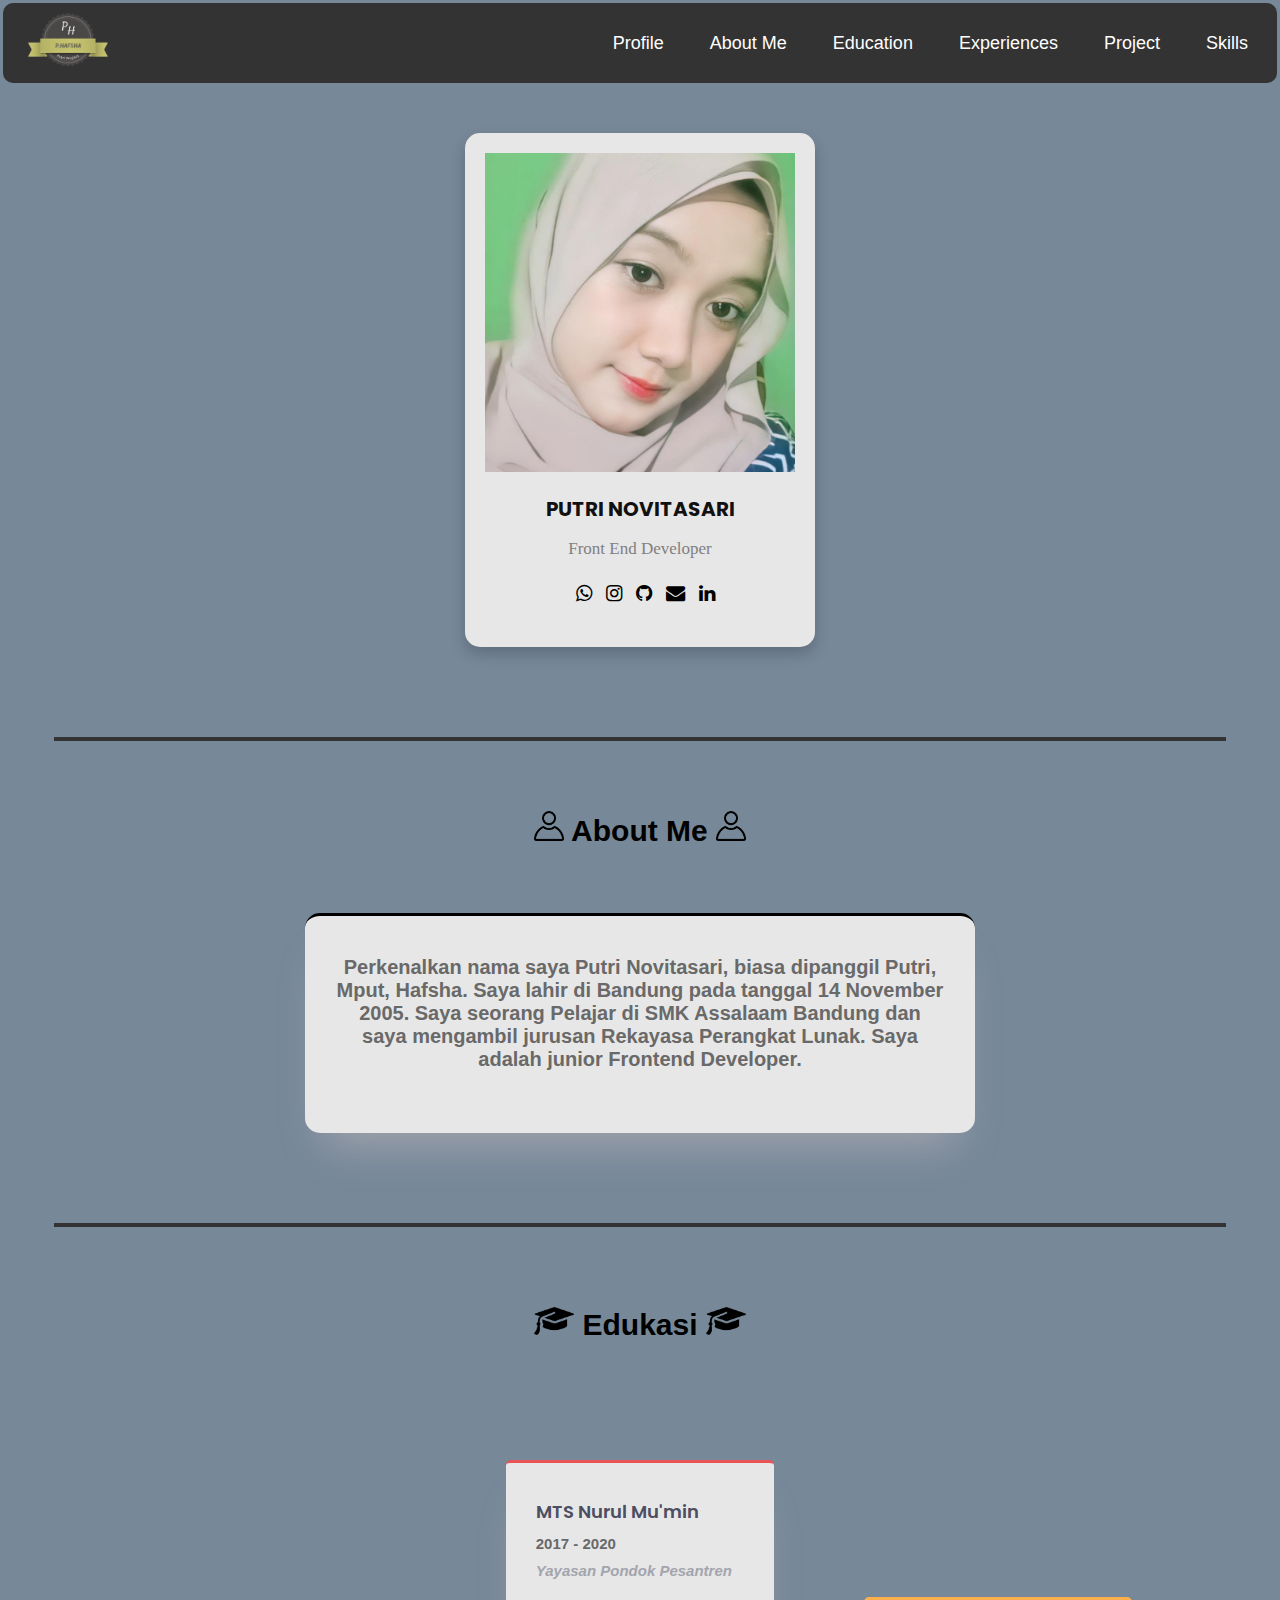
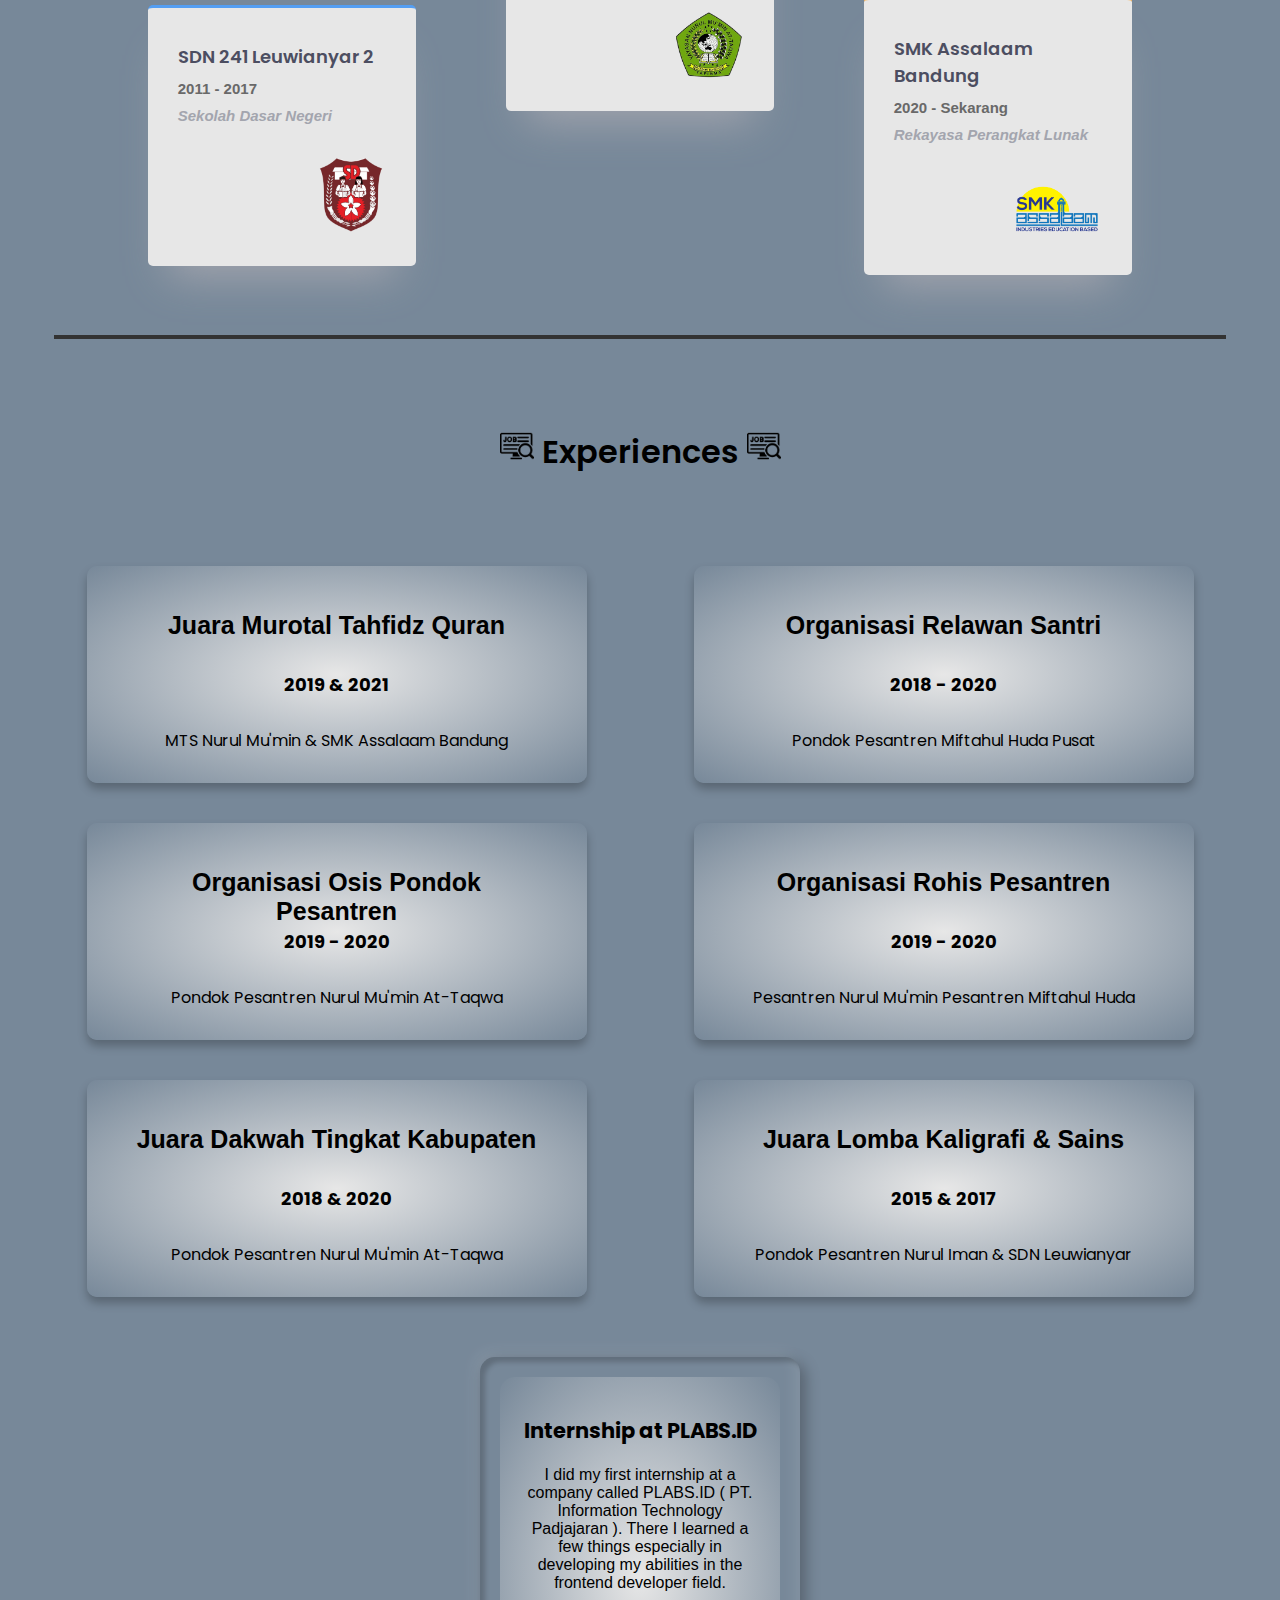
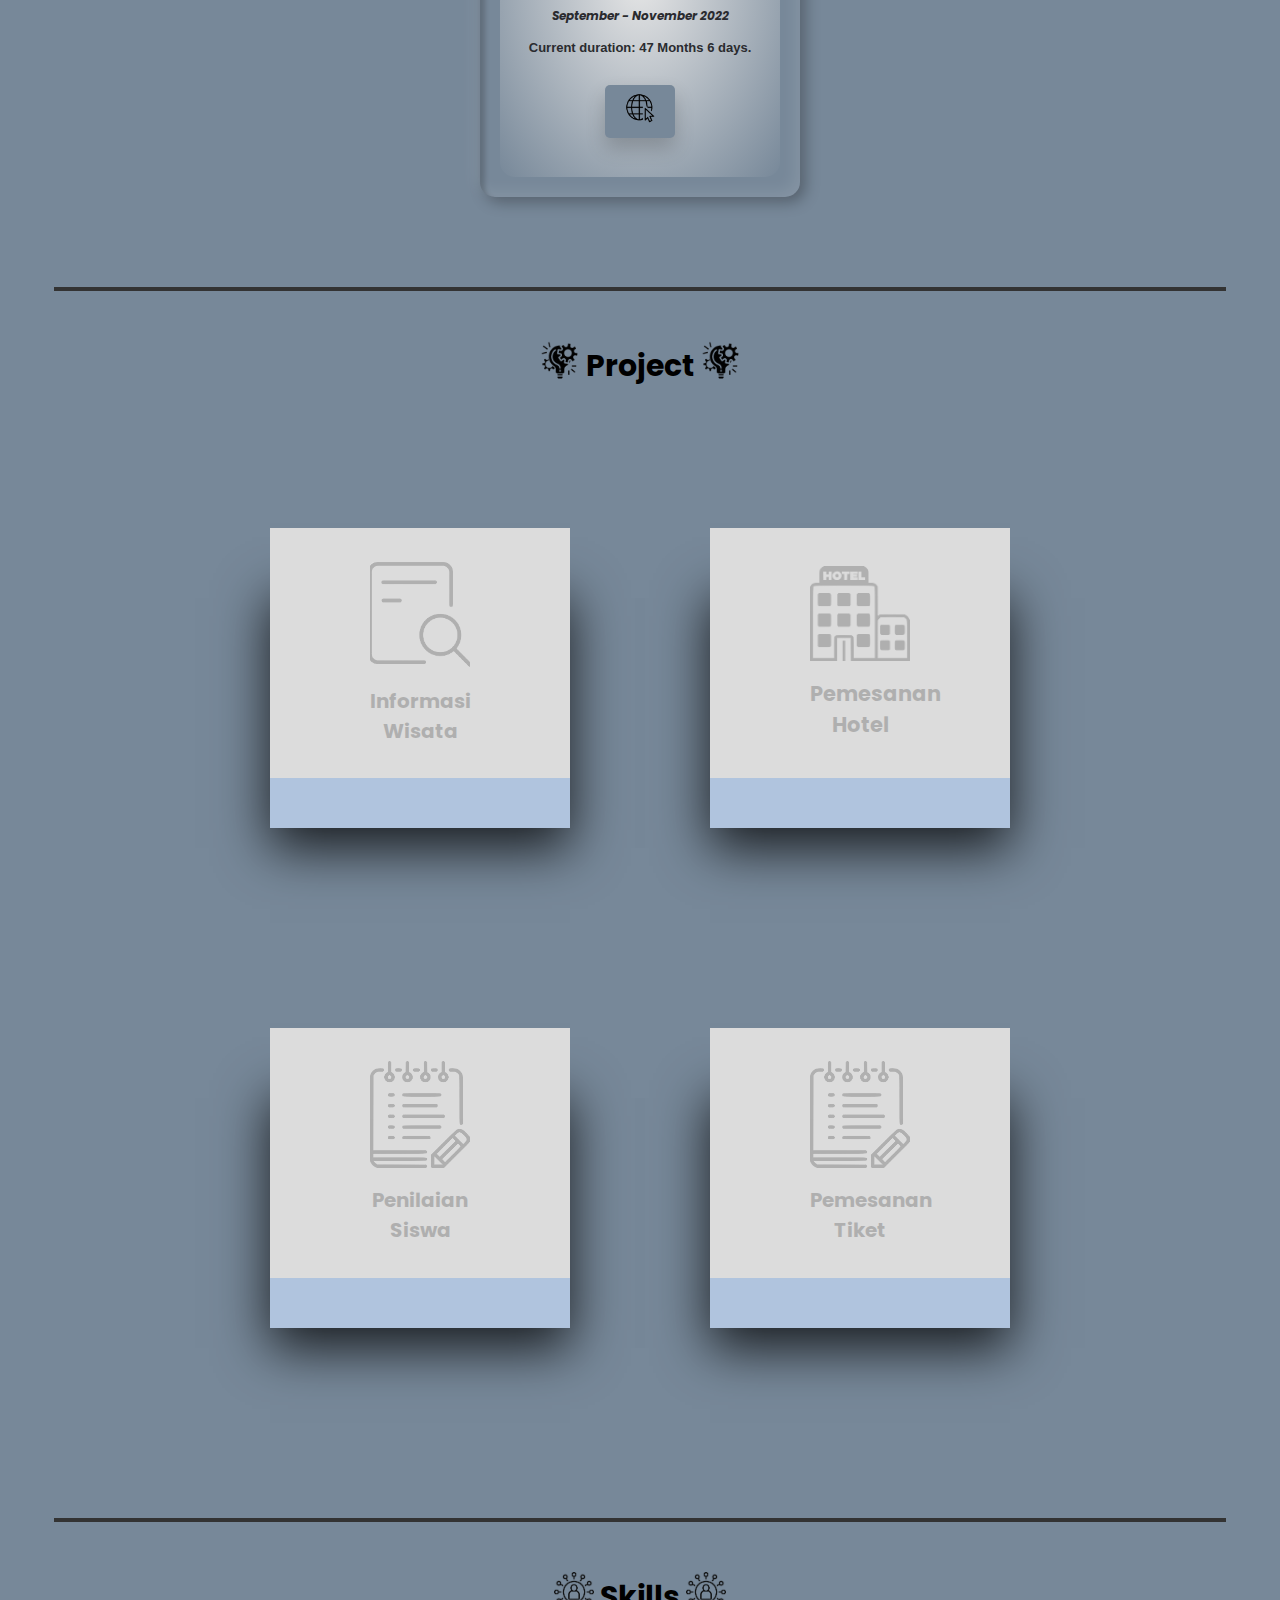
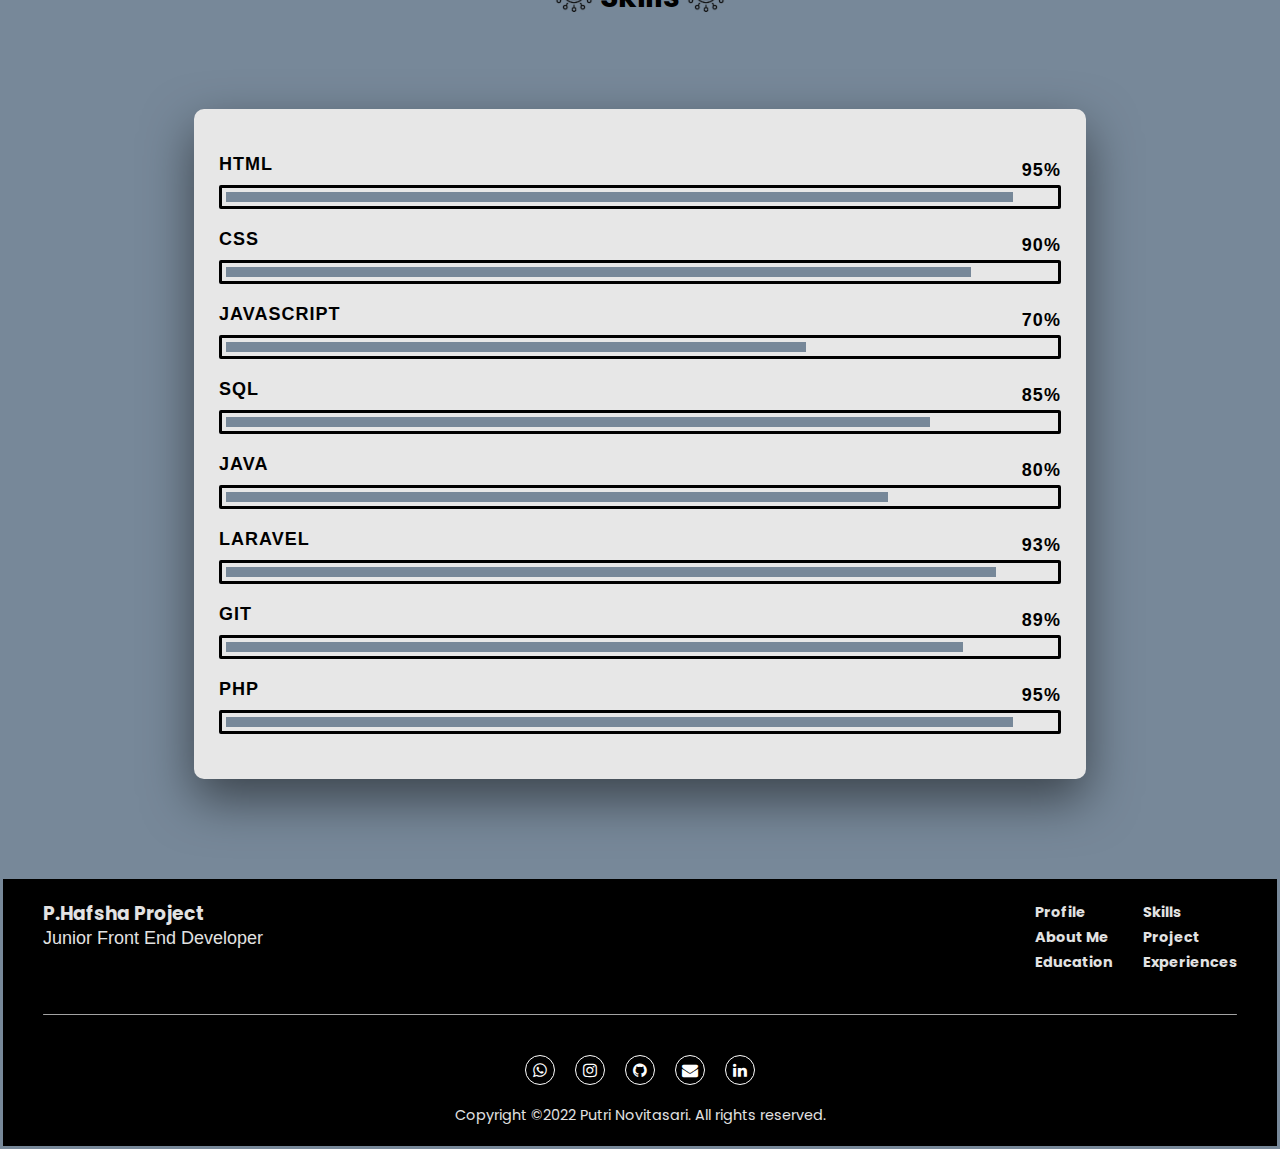
<file: index.html>
<!DOCTYPE html>
<html lang="id">

<head>
  <meta charset="UTF-8">
  <meta http-equiv="X-UA-Compatible" content="IE=edge">
  <meta name="viewport" content="width=device-width, initial-scale=1.0">
  <link rel="stylesheet" href="cv.css">
  <link rel="stylesheet" href="https://cdnjs.cloudflare.com/ajax/libs/font-awesome/4.7.0/css/font-awesome.min.css">
  <link
    href="https://fonts.googleapis.com/css2?family=Poppins:ital,wght@0,200;0,400;0,600;1,200;1,400;1,600&display=swap"
    rel="stylesheet">
  <title>Task 3</title>
</head>

<body>
  <div class="navbar">
    <div class="logo">
      <img src="./image/logoo1.png" alt="P.Hafsha">
    </div>
    <nav>
      <ul class="nav-links">
        <input type="checkbox" id="checkbox_toggle" />
        <label for="checkbox_toggle" class="hamburger">&#9776;</label>
        <div class="menu" style="font-family: sans-serif;">
          <li class="men"><a class="sel" href="#profile">Profile</a></li>
          <li class="men"><a class="sel" href="#aboutme">About Me</a></li>
          <li class="men"><a class="sel" href="#education">Education</a></li>
          <li class="men"><a class="sel" href="#experient">Experiences</a></li>
          <li class="men"><a class="sel" href="#project">Project</a></li>
          <li class="men"><a class="sel" href="#skills">Skills</a></li>
        </div>
      </ul>
    </nav>
  </div>

  <div id="profile">
    <div class="card">
      <img src="./image/put.jpg" alt="Putri" class="max">
      <h2 class="nama">PUTRI NOVITASARI</h2>
      <p class="title">Front End Developer</p>
      <div class="contact">
        <a href="https://api.whatsapp.com/send?phone=6281292690190&text=Hello." class="iconcontact">
          <i class="fa fa-whatsapp"></i>
        </a>
        <a href="https://instagram.com/putrinovitaa14_" class="iconcontact">
          <i class="fa fa-instagram"></i>
        </a>
        <a href="https://github.com/putrinovitaa14" class="iconcontact">
          <i class="fa fa-github"></i>
        </a>
        <a href="https://email.com/putrinovitasari01411@gmail.com" class="iconcontact">
          <i class="fa fa-envelope"></i>
        </a>
        <a href="https://www.linkedin.com/in/putri-novita-89a4a7250/" class="iconcontact">
          <i class="fa fa-linkedin"></i>
        </a>
      </div>
    </div>
  </div>


  <div id="aboutme">
    <span class="garis"></span>
    <div class="headerdeskripsi">
      <h4 class="h"><img src="./image/aboutme1.png" alt="" style="width: 30px;"> About Me <img
          src="./image/aboutme1.png" alt="" style="width: 30px;"></h4>
    </div>
    <div class="containerdeskripsi">
      <div class="bok">
        <p>Perkenalkan nama saya Putri Novitasari, biasa dipanggil Putri, Mput, Hafsha. Saya lahir di Bandung
          pada tanggal 14 November 2005. Saya seorang Pelajar di SMK Assalaam Bandung dan saya mengambil jurusan
          Rekayasa
          Perangkat Lunak.
          Saya adalah junior Frontend Developer.</p>
      </div>
    </div>
  </div>

  <div id="education"></div>
  <span class="garis"></span>
  <!-- Edukasi -->
  <div class="headercard3">
    <h4><img src="./image/sklhh.png" alt="" style="width: 40px;"> Edukasi <img src="./image/sklhh.png" alt=""
        style="width: 40px;"></h4>
  </div>

  <div class="row1-container">
    <div class="box box-down cyan">
      <h2>SDN 241 Leuwianyar 2 </h2>
      <p>2011 - 2017</p>
      <p class="ket">Sekolah Dasar Negeri</p>
      <img src="./image/sd1.png" alt="" class="card3">
    </div>

    <div class="box box-top red">
      <h2>MTS Nurul Mu'min </h2>
      <p>2017 - 2020</p>
      <p class="ket">Yayasan Pondok Pesantren</p>
      <img src="./image/pesantren1.png" alt="" class="card3">
    </div>

    <div class="box box-down blue">
      <h2>SMK Assalaam Bandung</h2>
      <p>2020 - Sekarang</p>
      <p class="ket">Rekayasa Perangkat Lunak</p>
      <img src="./image/assalaam.png" alt="" class="card3a">
    </div>
  </div>
  </div>

  <span class="garis"></span>
  <!-- Experiences -->
  <div id="experient">
    <div class="main-container">
      <div class="heading">
        <h1 class="heading__title"><img src="./image/pengalaman1.png" alt="" style="width: 34px; margin-top: 20px;"
            class="im"> Experiences
          <img src="./image/pengalaman1.png" alt="" style="width: 34px; margin-top: 20px;" class="im"></h1>
      </div>
      <div class="cards">
        <div class="card4">
          <div class="card4__icon"></div>
          <h2 class="card4__title">2019 & 2021</h2>
          <p class="card4__apply">
            <p class="card4__dsk"> Juara Murotal Tahfidz Quran</p>
            <a class="card4__link">MTS Nurul Mu'min & SMK Assalaam
              Bandung</a>
          </p>
        </div>

        <div class="card4">
          <div class="card4__icon"></div>
          <h2 class="card4__title">2018 - 2020</h2>
          <p class="card4__apply">
            <p class="card4__dsk">Organisasi Relawan Santri</p>
            <a class="card4__link">Pondok Pesantren
              Miftahul Huda Pusat</a>
          </p>
        </div>

        <div class="card4">
          <div class="card4__icon"></div>
          <h2 class="card4__title">2019 - 2020</h2>
          <p class="card4__apply">
            <p class="card4__dsk">Organisasi Osis Pondok Pesantren</p>
            <a class="card4__link">Pondok Pesantren Nurul
              Mu'min At-Taqwa
            </a>
          </p>
        </div>

        <div class="card4">
          <div class="card4__icon"></div>
          <h2 class="card4__title">2019 - 2020</h2>
          <p class="card4__apply">
            <p class="card4__dsk">Organisasi Rohis Pesantren</p>
            <a class="card4__link">Pesantren
              Nurul Mu'min Pesantren Miftahul Huda</a>
          </p>
        </div>

        <div class="card4">
          <div class="card4__icon"></div>
          <h2 class="card4__title">2018 & 2020</h2>
          <p class="card4__apply">
            <p class="card4__dsk"> Juara Dakwah Tingkat Kabupaten </p>
            <a class="card4__link">Pondok Pesantren Nurul
              Mu'min At-Taqwa</a>
          </p>
        </div>

        <div class="card4">
          <div class="card4__icon"></div>
          <h2 class="card4__title">2015 & 2017</h2>
          <p class="card4__apply">
            <p class="card4__dsk"> Juara Lomba Kaligrafi & Sains </p>
            <a class="card4__link"> Pondok Pesantren Nurul
              Iman & SDN Leuwianyar</a>
          </p>
        </div>
      </div>
    </div>

    <div class="intern">
      <div class="rex">
        <div class="boxx">
          <div class="contentbox">
            <h3 class="durasi1">Internship at PLABS.ID</h3>
            <p class="textdurasi">I did my first internship at a company called PLABS.ID ( PT. Information Technology
              Padjajaran ).
              There I learned a few things especially in developing my abilities in the frontend developer
              field.</p>
            <h4 class="durasi2">September - November 2022</h4>
            <p class="durasi3">Current duration: <span class="month"></span> Months <span class="day"></span> days.</p>
            <a href="https://www.plabs.id/" class="web"><img src="./image/web1.png" style="width: 30px;"></a>
          </div>
        </div>
      </div>
    </div>
  </div>

  <div id="project"></div>
  <span class="garis"></span>
  <!-- project -->
  <div class="headerproject">
    <h4><img src="./image/project1.png" alt="" style="width: 40px; margin-bottom: -5px;"> Project <img
        src="./image/project1.png" alt="" style="width: 40px; margin-bottom: -5px;"></h4>
  </div>
  <div class="project">
    <div class="kotak">
      <div class="face face1">
        <div class="content">
          <img src="./image/wisatainfo1.png">
          <h3 style="font-size: 20px; width: 100px;">Informasi Wisata</h3>
        </div>
      </div>
      <div class="face face2">
        <div class="content">
          <p>Sebuah Website untuk memberikan Informasi mengenai Wisata Di Bandung</p>
          <div>
            <form><input type="date" value="2022-08-09" /></form>
          </div>
          <a href="https://github.com/putrinovitaa14/project"> <img src="./image/github3.png" alt="" class="pro"
              style="width: 50px;"></a>
        </div>
      </div>
    </div>
    <div class="kotak">
      <div class="face face1">
        <div class="content">
          <img src="./image/pesanhotel1.png">
          <h3 style="font-size: 21px; width: 100px;">Pemesanan Hotel</h3>
        </div>
      </div>
      <div class="face face2">
        <div class="content">
          <p>Sebuah Sistem Pemesanan Hotel berbasis Web ( Pemesanan Secara Online )</p>
          <div>
            <form><input type="date" value="2022-02-02" /></form>
          </div>
          <a href="https://github.com/putrinovitaa14/project_perhotelan"><img src="./image/github3.png" alt=""
              class="pro" style="width: 50px;"></a>
        </div>
      </div>
    </div>
    <div class="kotak">
      <div class="face face1">
        <div class="content">
          <img src="./image/note1.png">
          <h3 style="font-size: 20px; width: 100px;">Penilaian Siswa</h3>
        </div>
      </div>
      <div class="face face2">
        <div class="content">
          <p>Website untuk pendataan nilai siswa mengenai mata pelajaran Produktif</p>
          <div>
            <form><input type="date" value="2022-03-04" /></form>
          </div>
          <a href="https://github.com/putrinovitaa14/Penilaian_MapelProduktif"><img src="./image/github3.png" alt=""
              class="pro" style="width: 50px;"></a>
        </div>
      </div>
    </div>
    <div class="kotak">
      <div class="face face1">
        <div class="content">
          <img src="./image/note1.png">
          <h3 style="font-size: 20px; width: 100px;">Pemesanan Tiket</h3>
        </div>
      </div>
      <div class="face face2">
        <div class="content">
          <p>Sebuah Sistem pemesanan tiket Wisata di Yogyakarta</p>
          <div>
            <form><input type="date" value="2022-01-26" /></form>
          </div>
          <a href="https://github.com/putrinovitaa14/Data_PemesanantTiket"><img src="./image/github3.png" alt=""
              class="pro" style="width: 50px;"></a>
        </div>
      </div>
    </div>

  </div>
  </div>

  <div id="skills">
    <span class="garis"></span>
    <!-- Skills -->
    <div class="headerskill">
      <h4><img src="./image/skill1.png" alt="" style="width: 40px; margin-bottom: -5px;"> Skills <img
          src="./image/skill1.png" alt="" style="width: 40px; margin-bottom: -5px;"></h4>
    </div>
    <div class="center">
      <div class="skillbox">
        <p class="level">HTML</p>
        <p class="level">95%</p>
        <div class="skill">
          <div class="skill_level" style="width: 95%"></div>
        </div>
      </div>

      <div class="skillbox">
        <p class="level">CSS</p>
        <p class="level">90%</p>
        <div class="skill">
          <div class="skill_level" style="width: 90%"></div>
        </div>
      </div>

      <div class="skillbox">
        <p class="level">JavaScript</p>
        <p class="level">70%</p>
        <div class="skill">
          <div class="skill_level" style="width: 70%"></div>
        </div>
      </div>

      <div class="skillbox">
        <p class="level">SQL</p>
        <p class="level">85%</p>
        <div class="skill">
          <div class="skill_level" style="width: 85%"></div>
        </div>
      </div>

      <div class="skillbox">
        <p class="level">Java</p>
        <p class="level">80%</p>
        <div class="skill">
          <div class="skill_level" style="width: 80%"></div>
        </div>
      </div>

      <div class="skillbox">
        <p class="level">Laravel</p>
        <p class="level">93%</p>
        <div class="skill">
          <div class="skill_level" style="width: 93%"></div>
        </div>
      </div>

      <div class="skillbox">
        <p class="level">Git</p>
        <p class="level">89%</p>
        <div class="skill">
          <div class="skill_level" style="width: 89%"></div>
        </div>
      </div>

      <div class="skillbox">
        <p class="level">PHP</p>
        <p class="level">95%</p>
        <div class="skill">
          <div class="skill_level" style="width: 95%"></div>
        </div>
      </div>

    </div>
    <!-- end skills -->


    <footer id="footer">
      <div class="footer-head">
        <div class="footer-logo">
          <h3>P.Hafsha Project</h3>
          <p>Junior Front End Developer</p>
        </div>
        <div class="quicklinks">
          <ul>
            <li><a href="#profile">Profile</a></li>
            <li><a href="#aboutme">About Me</a></li>
            <li><a href="#education">Education</a></li>
          </ul>
          <ul>
            <li><a href="#skill">Skills</a></li>
            <li><a href="#project">Project</a></li>
            <li><a href="#experient">Experiences</a></li>
          </ul>
        </div>
      </div>

      <span class="line"></span>
      <div class="footer-foot">
        <div class="contacts">
          <a href="https://api.whatsapp.com/send?phone=6281292690190&text=Hello." class="iconcontact">
            <i class="fa fa-whatsapp"></i>
          </a>
          <a href="https://instagram.com/putrinovitaa14_" class="iconcontact">
            <i class="fa fa-instagram"></i>
          </a>
          <a href="https://github.com/putrinovitaa14" class="iconcontact">
            <i class="fa fa-github"></i>
          </a>
          <a href="https://email.com/putrinovitasari01411@gmail.com" class="iconcontact">
            <i class="fa fa-envelope"></i>
          </a>
          <a href="https://www.linkedin.com/in/putri-novita-89a4a7250/" class="iconcontact">
            <i class="fa fa-linkedin"></i>
          </a>
        </div>
        <div class="copyright">
          Copyright &copy;2022 Putri Novitasari. All rights reserved.
        </div>
      </div>
    </footer>
    <script src="./cv.js"></script>
</body>

</html>
</file>
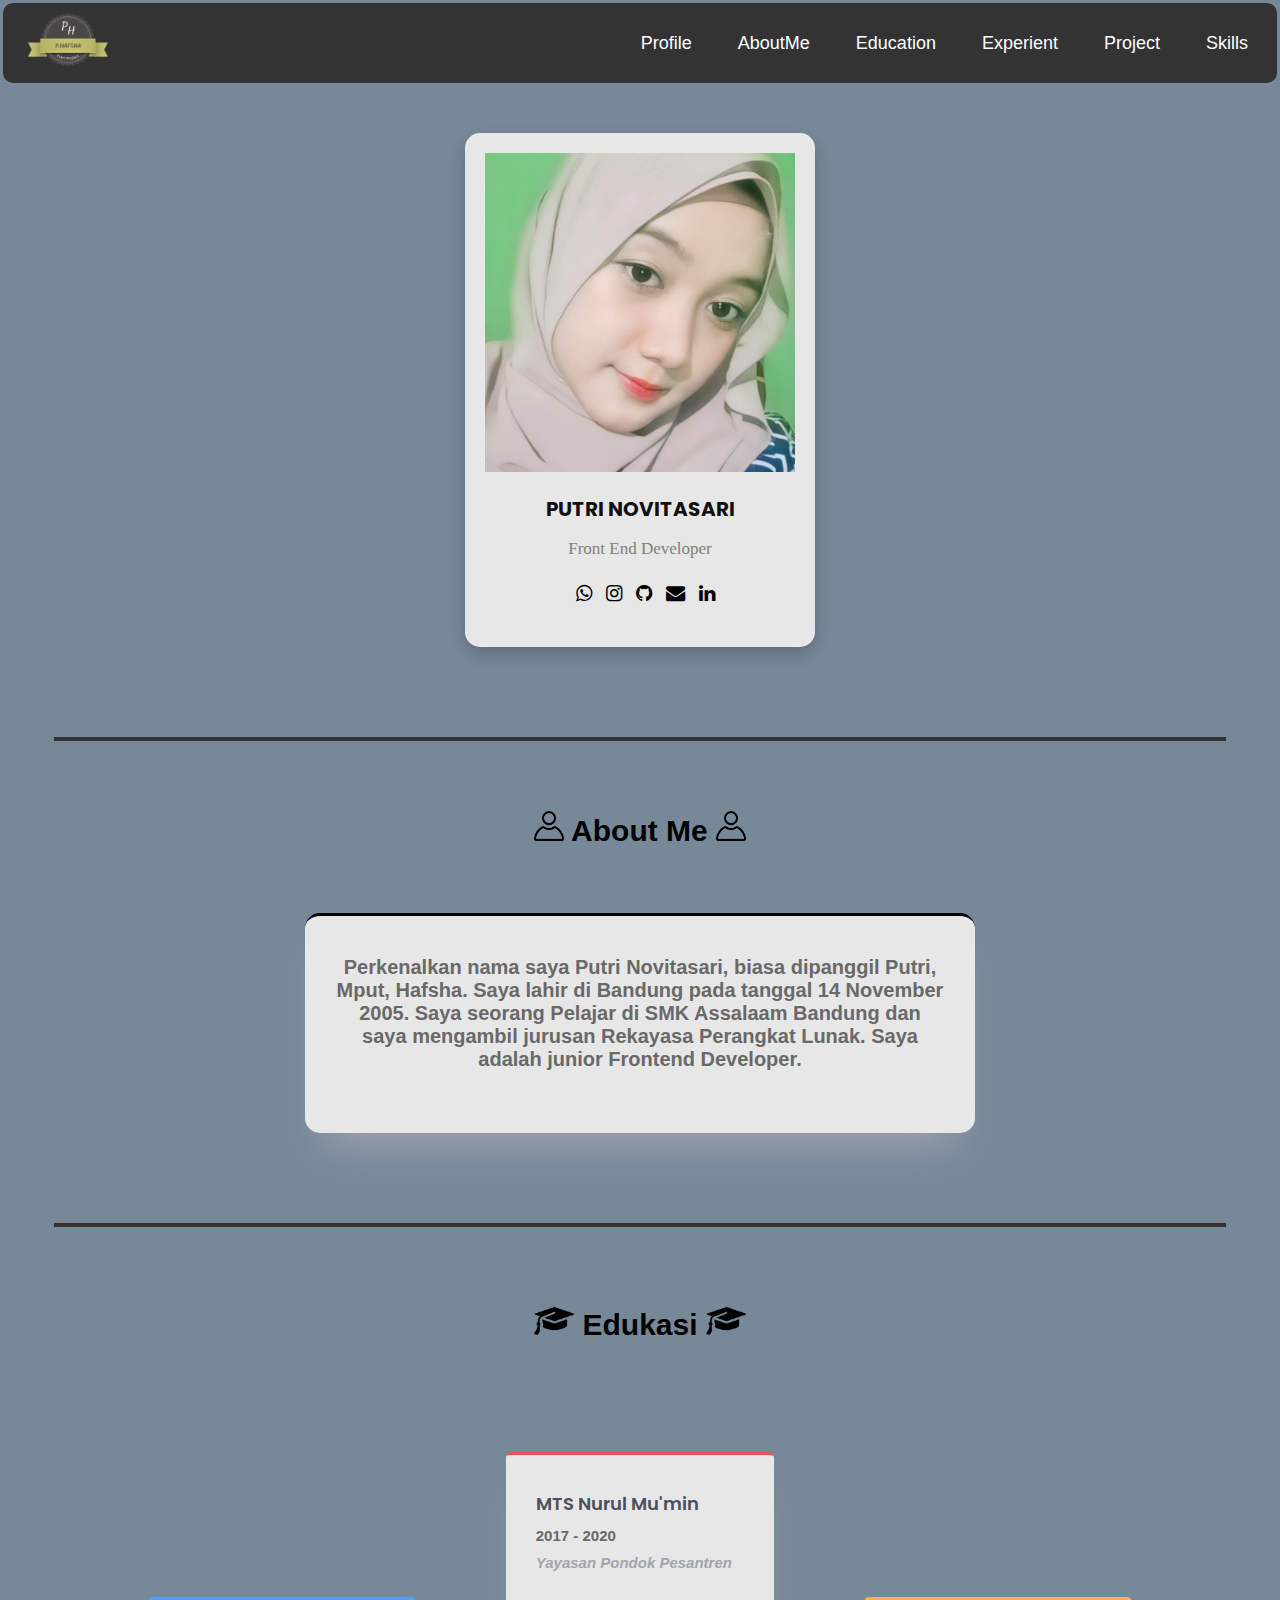
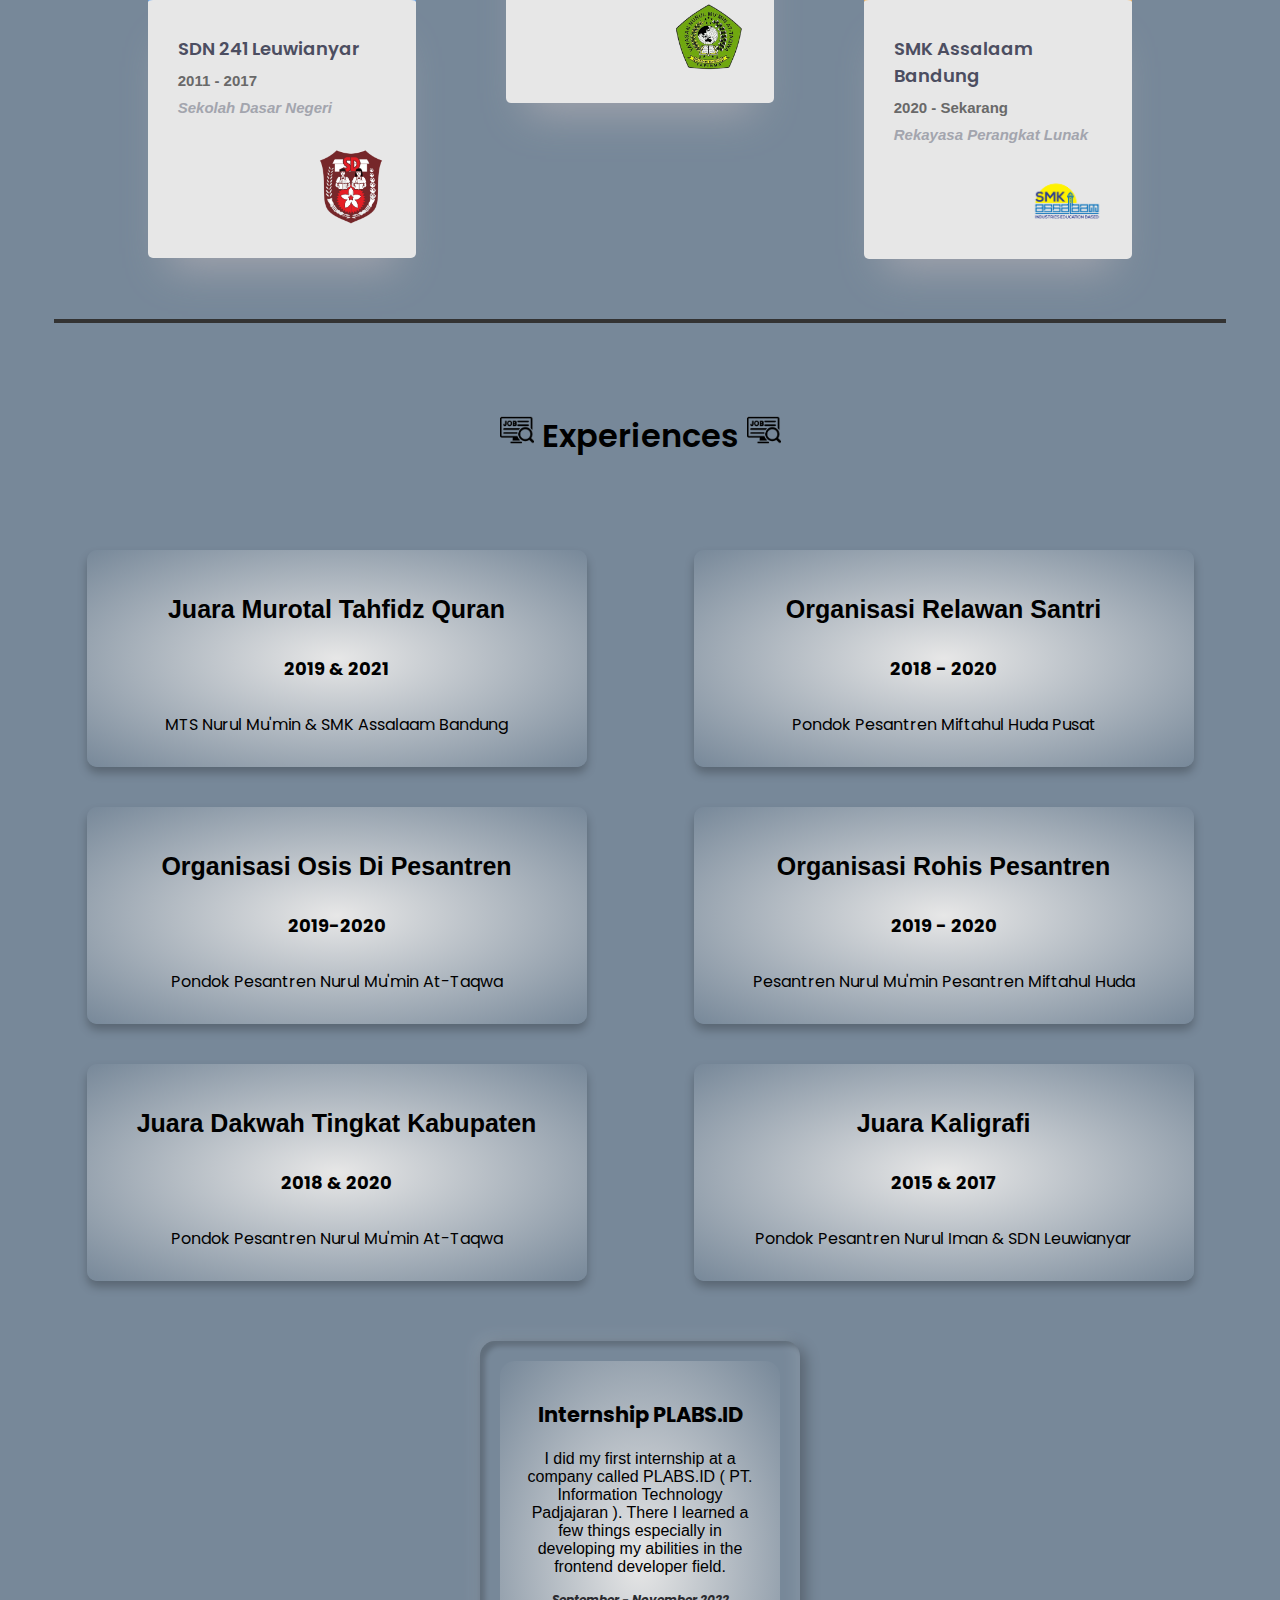
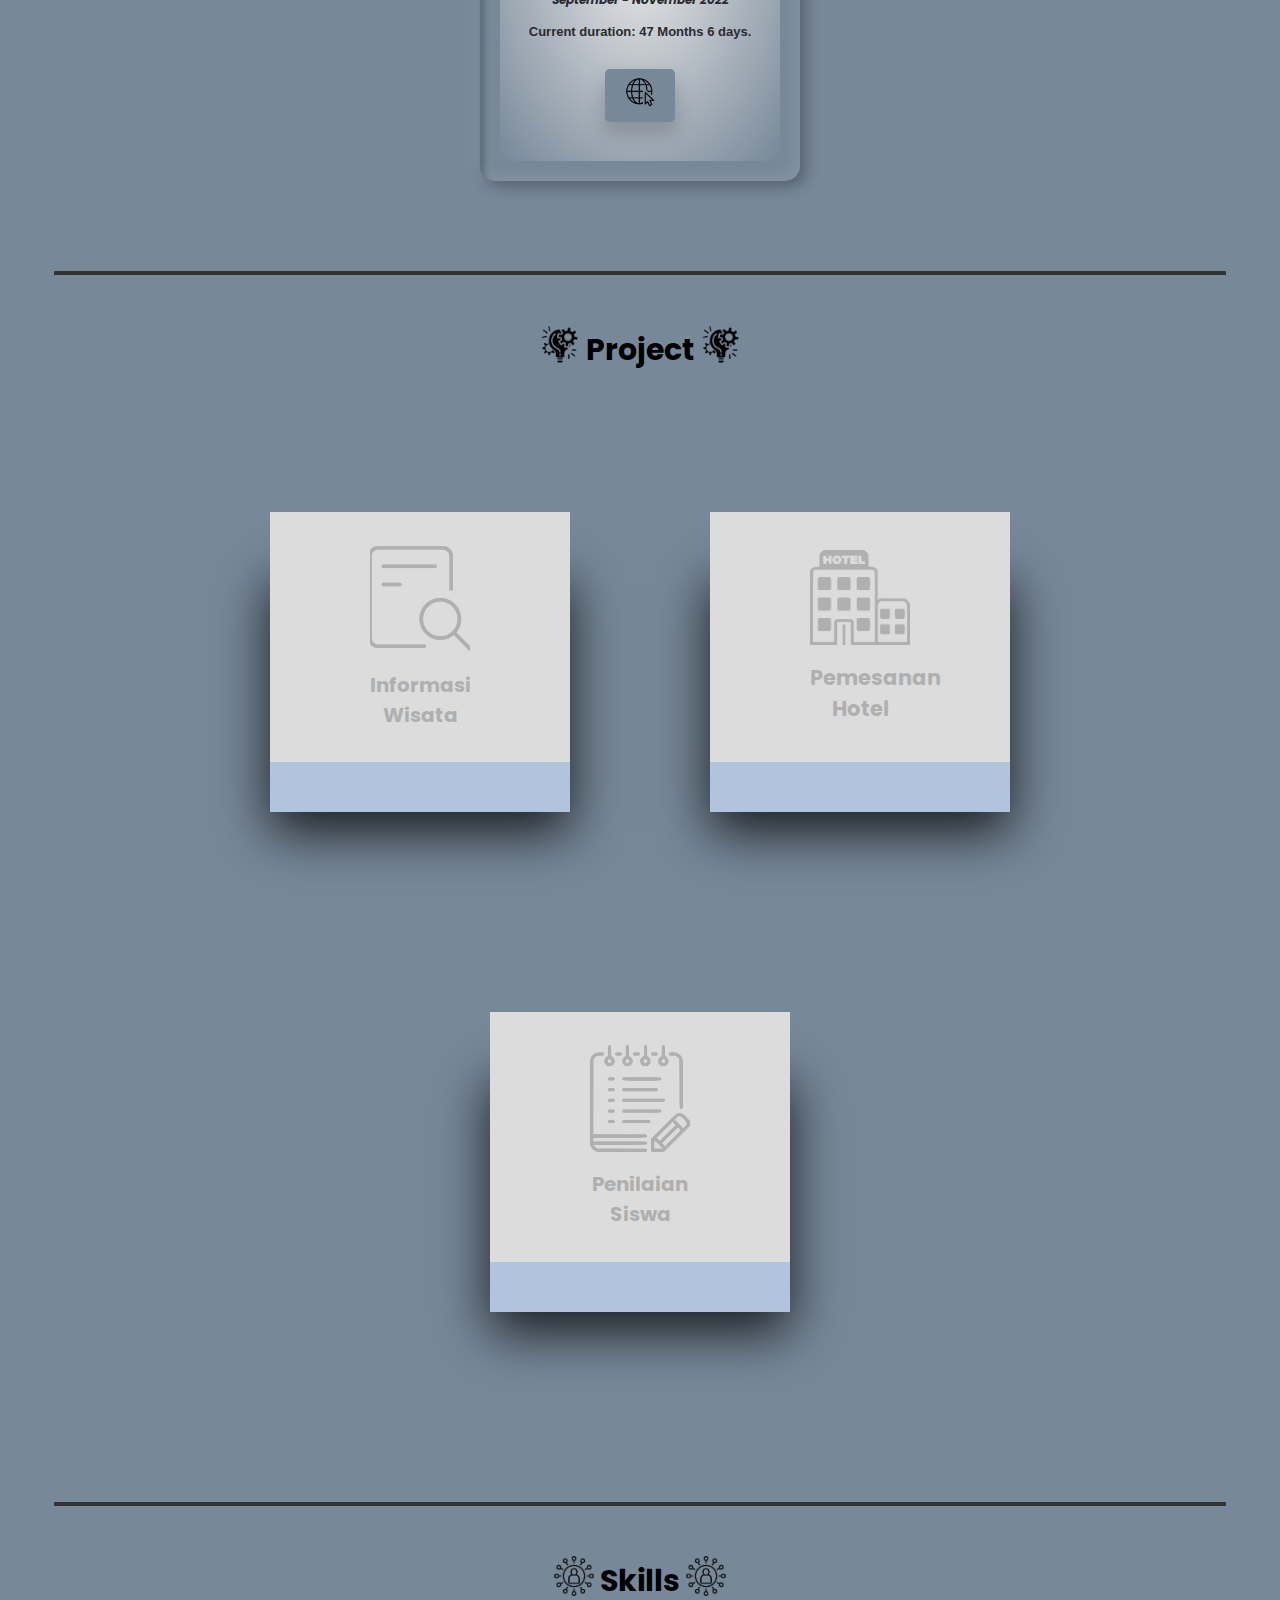
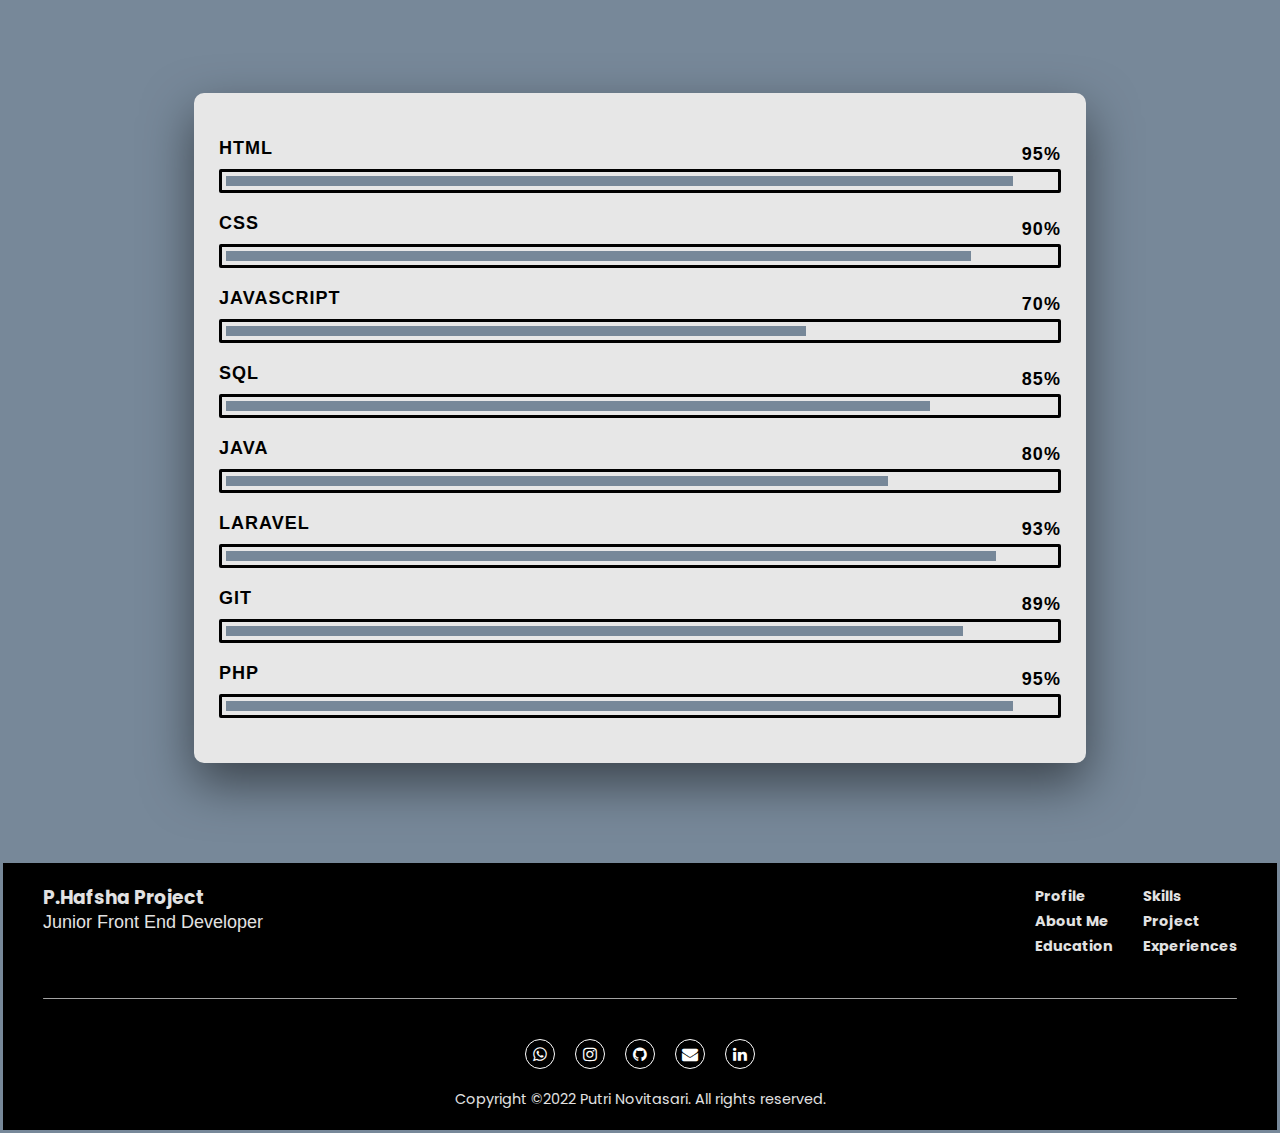
<file: cv.html>
<!DOCTYPE html>
<html lang="id">

<head>
  <meta charset="UTF-8">
  <meta http-equiv="X-UA-Compatible" content="IE=edge">
  <meta name="viewport" content="width=device-width, initial-scale=1.0">
  <link rel="stylesheet" href="cv.css">
  <link rel="stylesheet" href="https://cdnjs.cloudflare.com/ajax/libs/font-awesome/4.7.0/css/font-awesome.min.css">
  <link
    href="https://fonts.googleapis.com/css2?family=Poppins:ital,wght@0,200;0,400;0,600;1,200;1,400;1,600&display=swap"
    rel="stylesheet">
  <title>Task 3</title>
</head>

<body>
  <div class="navbar">
    <div class="logo">
      <img src="./image/logoo1.png" alt="P.Hafsha">
    </div>
    <nav>
      <ul class="nav-links">
        <input type="checkbox" id="checkbox_toggle" />
        <label for="checkbox_toggle" class="hamburger">&#9776;</label>
        <div class="menu" style="font-family: sans-serif;">
          <li class="men"><a class="sel" href="#profile">Profile</a></li>
          <li class="men"><a class="sel" href="#aboutme">AboutMe</a></li>
          <li class="men"><a class="sel" href="#education">Education</a></li>
          <li class="men"><a class="sel" href="#experient">Experient</a></li>
          <li class="men"><a class="sel" href="#project">Project</a></li>
          <li class="men"><a class="sel" href="#skills">Skills</a></li>
        </div>
      </ul>
    </nav>
  </div>

  <div id="profile">
    <div class="card">
      <img src="./image/put.jpg" alt="Putri" class="max">
      <h2 class="nama">PUTRI NOVITASARI</h2>
      <p class="title">Front End Developer</p>
      <div class="contact">
        <a href="https://api.whatsapp.com/send?phone=6281292690190&text=Hello." class="iconcontact">
          <i class="fa fa-whatsapp"></i>
        </a>
        <a href="https://instagram.com/putrinovitaa14_" class="iconcontact">
          <i class="fa fa-instagram"></i>
        </a>
        <a href="https://github.com/putrinovitaa14" class="iconcontact">
          <i class="fa fa-github"></i>
        </a>
        <a href="https://email.com/putrinovitasari01411@gmail.com" class="iconcontact">
          <i class="fa fa-envelope"></i>
        </a>
        <a href="https://www.linkedin.com/in/putri-novita-89a4a7250/" class="iconcontact">
          <i class="fa fa-linkedin"></i>
        </a>
      </div>
    </div>
  </div>


  <div id="aboutme">
    <span class="garis"></span>
    <div class="headerdeskripsi">
      <h4 class="h"><img src="./image/aboutme1.png" alt="" style="width: 30px;"> About Me <img
          src="./image/aboutme1.png" alt="" style="width: 30px;"></h4>
    </div>
    <div class="containerdeskripsi">
      <div class="bok">
        <p>Perkenalkan nama saya Putri Novitasari, biasa dipanggil Putri, Mput, Hafsha. Saya lahir di Bandung
          pada tanggal 14 November 2005. Saya seorang Pelajar di SMK Assalaam Bandung dan saya mengambil jurusan
          Rekayasa
          Perangkat Lunak.
          Saya adalah junior Frontend Developer.</p>
      </div>
    </div>
  </div>

  <div id="education"></div>
  <span class="garis"></span>
  <!-- Edukasi -->
  <div class="headercard3">
    <h4><img src="./image/sklhh.png" alt="" style="width: 40px;"> Edukasi <img src="./image/sklhh.png" alt=""
        style="width: 40px;"></h4>
  </div>

  <div class="row1-container">
    <div class="box box-down cyan">
      <h2>SDN 241 Leuwianyar</h2>
      <p>2011 - 2017</p>
      <p class="ket">Sekolah Dasar Negeri</p>
      <img src="./image/sd1.png" alt="" class="card3">
    </div>

    <div class="box box-top red">
      <h2>MTS Nurul Mu'min</h2>
      <p>2017 - 2020</p>
      <p class="ket">Yayasan Pondok Pesantren</p>
      <img src="./image/pesantren1.png" alt="" class="card3">
    </div>

    <div class="box box-down blue">
      <h2>SMK Assalaam Bandung</h2>
      <p>2020 - Sekarang</p>
      <p class="ket">Rekayasa Perangkat Lunak</p>
      <img src="./image/assalaam.png" alt="" class="card3">
    </div>
  </div>
  </div>

  <span class="garis"></span>
  <!-- Experiences -->
  <div id="experient">
    <div class="main-container">
      <div class="heading">
        <h1 class="heading__title"><img src="./image/pengalaman1.png" alt="" style="width: 34px; margin-top: 20px;"
            class="im"> Experiences
          <img src="./image/pengalaman1.png" alt="" style="width: 34px; margin-top: 20px;" class="im"></h1>
      </div>
      <div class="cards">
        <div class="card4">
          <div class="card4__icon"></div>
          <h2 class="card4__title">2019 & 2021</h2>
          <p class="card4__apply">
            <p class="card4__dsk"> Juara Murotal Tahfidz Quran</p>
            <a class="card4__link">MTS Nurul Mu'min & SMK Assalaam
              Bandung</a>
          </p>
        </div>

        <div class="card4">
          <div class="card4__icon"></div>
          <h2 class="card4__title">2018 - 2020</h2>
          <p class="card4__apply">
            <p class="card4__dsk">Organisasi Relawan Santri</p>
            <a class="card4__link">Pondok Pesantren
              Miftahul Huda Pusat</a>
          </p>
        </div>

        <div class="card4">
          <div class="card4__icon"></div>
          <h2 class="card4__title">2019-2020</h2>
          <p class="card4__apply">
            <p class="card4__dsk">Organisasi Osis Di Pesantren</p>
            <a class="card4__link">Pondok Pesantren Nurul
              Mu'min At-Taqwa
            </a>
          </p>
        </div>

        <div class="card4">
          <div class="card4__icon"></div>
          <h2 class="card4__title">2019 - 2020</h2>
          <p class="card4__apply">
            <p class="card4__dsk">Organisasi Rohis Pesantren</p>
            <a class="card4__link">Pesantren
              Nurul Mu'min Pesantren Miftahul Huda</a>
          </p>
        </div>

        <div class="card4">
          <div class="card4__icon"></div>
          <h2 class="card4__title">2018 & 2020</h2>
          <p class="card4__apply">
            <p class="card4__dsk"> Juara Dakwah Tingkat Kabupaten </p>
            <a class="card4__link">Pondok Pesantren Nurul
              Mu'min At-Taqwa</a>
          </p>
        </div>

        <div class="card4">
          <div class="card4__icon"></div>
          <h2 class="card4__title">2015 & 2017</h2>
          <p class="card4__apply">
            <p class="card4__dsk"> Juara Kaligrafi </p>
            <a class="card4__link"> Pondok Pesantren Nurul
              Iman & SDN Leuwianyar</a>
          </p>
        </div>
      </div>
    </div>

    <div class="intern">
      <div class="rex">
        <div class="boxx">
          <div class="contentbox">
            <h3 class="durasi1">Internship PLABS.ID</h3>
            <p class="textdurasi">I did my first internship at a company called PLABS.ID ( PT. Information Technology
              Padjajaran ).
              There I learned a few things especially in developing my abilities in the frontend developer
              field.</p>
            <h4 class="durasi2">September - November 2022</h4>
            <p class="durasi3">Current duration: <span class="month"></span> Months <span class="day"></span> days.</p>
            <a href="https://www.plabs.id/" class="web"><img src="./image/web1.png" style="width: 30px;"></a>
          </div>
        </div>
      </div>
    </div>
  </div>

  <div id="project"></div>
  <span class="garis"></span>
  <!-- project -->
  <div class="headerproject">
    <h4><img src="./image/project1.png" alt="" style="width: 40px; margin-bottom: -5px;"> Project <img
        src="./image/project1.png" alt="" style="width: 40px; margin-bottom: -5px;"></h4>
  </div>
  <div class="project">
    <div class="kotak">
      <div class="face face1">
        <div class="content">
          <img src="./image/wisatainfo1.png">
          <h3 style="font-size: 20px; width: 100px;">Informasi Wisata</h3>
        </div>
      </div>
      <div class="face face2">
        <div class="content">
          <p>Sebuah Website untuk memberikan Informasi mengenai Wisata Di Bandung</p>
          <div>
            <form><input type="date" value="2022-08-09" /></form>
          </div>
          <a href="https://github.com/putrinovitaa14/project"> <img src="./image/github3.png" alt="" class="pro"
              style="width: 50px;"></a>
        </div>
      </div>
    </div>
    <div class="kotak">
      <div class="face face1">
        <div class="content">
          <img src="./image/pesanhotel1.png">
          <h3 style="font-size: 21px; width: 100px;">Pemesanan Hotel</h3>
        </div>
      </div>
      <div class="face face2">
        <div class="content">
          <p>Sebuah Sistem Pemesanan Hotel berbasis Web ( Pemesanan Secara Online )</p>
          <div>
            <form><input type="date" value="2022-02-02" /></form>
          </div>
          <a href="https://github.com/putrinovitaa14/project_perhotelan"><img src="./image/github3.png" alt=""
              class="pro" style="width: 50px;"></a>
        </div>
      </div>
    </div>
    <div class="kotak">
      <div class="face face1">
        <div class="content">
          <img src="./image/note1.png">
          <h3 style="font-size: 20px; width: 100px;">Penilaian Siswa</h3>
        </div>
      </div>
      <div class="face face2">
        <div class="content">
          <p>Website untuk pendataan nilai siswa mengenai mata pelajaran Produktif</p>
          <div>
            <form><input type="date" value="2022-03-04" /></form>
          </div>
          <a href="https://github.com/putrinovitaa14/Penilaian_MapelProduktif"><img src="./image/github3.png" alt=""
              class="pro" style="width: 50px;"></a>
        </div>
      </div>
    </div>
  </div>
  </div>

  <div id="skills">
    <span class="garis"></span>
    <!-- Skills -->
    <div class="headerskill">
      <h4><img src="./image/skill1.png" alt="" style="width: 40px; margin-bottom: -5px;"> Skills <img
          src="./image/skill1.png" alt="" style="width: 40px; margin-bottom: -5px;"></h4>
    </div>
    <div class="center">
      <div class="skillbox">
        <p class="level">HTML</p>
        <p class="level">95%</p>
        <div class="skill">
          <div class="skill_level" style="width: 95%"></div>
        </div>
      </div>

      <div class="skillbox">
        <p class="level">CSS</p>
        <p class="level">90%</p>
        <div class="skill">
          <div class="skill_level" style="width: 90%"></div>
        </div>
      </div>

      <div class="skillbox">
        <p class="level">JavaScript</p>
        <p class="level">70%</p>
        <div class="skill">
          <div class="skill_level" style="width: 70%"></div>
        </div>
      </div>

      <div class="skillbox">
        <p class="level">SQL</p>
        <p class="level">85%</p>
        <div class="skill">
          <div class="skill_level" style="width: 85%"></div>
        </div>
      </div>

      <div class="skillbox">
        <p class="level">Java</p>
        <p class="level">80%</p>
        <div class="skill">
          <div class="skill_level" style="width: 80%"></div>
        </div>
      </div>

      <div class="skillbox">
        <p class="level">Laravel</p>
        <p class="level">93%</p>
        <div class="skill">
          <div class="skill_level" style="width: 93%"></div>
        </div>
      </div>

      <div class="skillbox">
        <p class="level">Git</p>
        <p class="level">89%</p>
        <div class="skill">
          <div class="skill_level" style="width: 89%"></div>
        </div>
      </div>

      <div class="skillbox">
        <p class="level">PHP</p>
        <p class="level">95%</p>
        <div class="skill">
          <div class="skill_level" style="width: 95%"></div>
        </div>
      </div>

    </div>
    <!-- end skills -->


    <footer id="footer">
      <div class="footer-head">
        <div class="footer-logo">
          <h3>P.Hafsha Project</h3>
          <p>Junior Front End Developer</p>
        </div>
        <div class="quicklinks">
          <ul>
            <li><a href="#profile">Profile</a></li>
            <li><a href="#aboutme">About Me</a></li>
            <li><a href="#education">Education</a></li>
          </ul>
          <ul>
            <li><a href="#skill">Skills</a></li>
            <li><a href="#project">Project</a></li>
            <li><a href="#experient">Experiences</a></li>
          </ul>
        </div>
      </div>

      <span class="line"></span>
      <div class="footer-foot">
        <div class="contacts">
          <a href="https://api.whatsapp.com/send?phone=6281292690190&text=Hello." class="iconcontact">
            <i class="fa fa-whatsapp"></i>
          </a>
          <a href="https://instagram.com/putrinovitaa14_" class="iconcontact">
            <i class="fa fa-instagram"></i>
          </a>
          <a href="https://github.com/putrinovitaa14" class="iconcontact">
            <i class="fa fa-github"></i>
          </a>
          <a href="https://email.com/putrinovitasari01411@gmail.com" class="iconcontact">
            <i class="fa fa-envelope"></i>
          </a>
          <a href="https://www.linkedin.com/in/putri-novita-89a4a7250/" class="iconcontact">
            <i class="fa fa-linkedin"></i>
          </a>
        </div>
        <div class="copyright">
          Copyright &copy;2022 Putri Novitasari. All rights reserved.
        </div>
      </div>
    </footer>
    <script src="./cv.js"></script>
</body>

</html>
</file>
<file: cv.css>
html {
  scroll-behavior: smooth;
}

* {
  margin: 0;
  padding: 0;
  box-sizing: border-box;
}

body {
  background-color: lightslategray;
  font-family: 'Poppins', sans-serif;
  padding: 0px;
  margin: 3px;
  overflow-x: hidden;
}

/* navbar */
.sel {
  text-decoration: none;
}

.men {
  list-style: none;
}

.navbar {
  position: sticky;
  top: 0;
  display: flex;
  align-items: center;
  justify-content: space-between;
  padding: 15px;
  background-color: #333;
  color: rgb(255, 255, 255);
  font-family: 'Franklin Gothic Medium', 'Arial Narrow', Arial, sans-serif;
  z-index: 100;
  border-radius: 10px;
}

.nav-links .sel {
  color: rgb(255, 254, 254);
}

.logo {
  width: 100px;
  margin-top: -25px;
  margin-bottom: -25px;
  margin-right: 35px;
  height: 100px;
  display: flex;
  justify-content: center;
  align-items: center;
}

.menu {
  display: flex;
  gap: 1em;
  font-size: 18px;
  font-family: 'Times New Roman', Times, serif;
}
.menu .men:hover {
  background-color: black;
  border-radius: 10px;  
}
.menu .men {
  padding: 5px 14px;
}

.dropdown {
  background-color: rgb(0, 0, 0);
  padding: 1em 0;
  position: absolute;
  display: none;
  border-radius: 18px;
  top: 35px;
}
.dropdown .men+.men {
  margin-top: 8px;
}
.dropdown .men {
  padding: 0.5em 1em;
  width: 8em;
  text-align: center;
}
.dropdown .men:hover {
  background-color: rgb(59, 59, 59);
}

input[type=checkbox] {
  display: none;
}

.hamburger {
  display: none;
  font-size: 24px;
  user-select: none;
}
/* End Navbar */

/* Profile */
.card { 
  box-shadow: 0 7px 15px 0 rgba(0, 0, 0, 0.2);
  margin: 150px auto;
  margin-bottom: 90px;
  margin-top: 50px;
  text-align: center;
  border-radius: 15px;
  width: 350px;
  padding: 20px;
  background-color: #e7e7e7;
}

.nama {
  margin: 15px;
  color: #111;
  font-size: 20px;
}

.contact {
  margin: 20px auto;
}

.contact .iconcontact{
  font-size: 1.2em;
  display: inline-block;
  margin-bottom: -15px;
  margin-left: 10px;
  color: #000000;
}

button:hover, .iconcontact:hover {
  opacity: 0.7;
}

img {
  width: 100%;
  height: auto;
}

p{
  font-family: 'Segoe UI', Tahoma, Verdana, sans-serif;
  font-size: 18px;
}

.title {
  color: grey;
  font-size: 17px;
  font-family: Georgia, 'Times New Roman', Times, serif;
}

/* EndProfil */

/* garis */
.garis {
  display: block;
  width: 92%;
  margin: 100px auto 0;
  margin-top: 90px;
  height: 4px;
  background-color: #333;
}
/* End Garis */

/* deskripsi */
.headerdeskripsi .h:first-of-type {
  font-family: Arial, Helvetica, sans-serif;
  color: black;
  font-size: 30px;
}

.headerdeskripsi {
  text-align: center;
  line-height: 0.8;
  margin-bottom: 50px;
  margin-top: 70px;  
}

.bok p {
  color: dimgray;
  font-weight: var(--weight3);
  font-size: 20px;
  margin: 10px auto;
  margin-bottom: 100px;
  text-align: center;
}

.bok {
  border-radius: 15px;
  box-shadow: 0px 30px 40px -20px var(--grayishBlue);
  padding: 30px;
  margin: 70px auto; 
  background-color: #e7e7e7; 
  width: 670px;
  box-shadow: #111;
  border-top: 3px solid;
  height: 220px;
}
/* End Deskripsi */

/* edukasi */
:root {
  --red: hsl(0, 78%, 62%);
  --cyan: hsl(212, 86%, 64%);
  --blue: hsl(34, 97%, 64%);
  --varyDarkBlue: hsl(234, 12%, 34%);
  --grayishBlue: hsl(229, 6%, 66%);
  --veryLightGray: hsl(0, 0%, 98%);
  --weight1: 200;
  --weight2: 400;
  --weight3: 600;
}

.headercard3 h4:first-of-type {
  font-family: Arial, Helvetica, sans-serif;
  color: black;
  font-size: 30px;
}

.headercard3 {
  text-align: center;
  line-height: 0.8;
  margin-bottom: 100px;
  margin-top: 80px;  
}

.box p {
  color: dimgray;
  font-weight: var(--weight3);
  font-size: 15px;
  margin: 10px auto;
  margin-bottom: 15px;
  
}

.box p.ket {
  color:  var(--grayishBlue);
  margin: -5px auto;
  margin-bottom: 30px;
  font-style: italic;
  font-size: 15px;
}

.box {
  border-radius: 5px;
  box-shadow: 0px 30px 40px -20px var(--grayishBlue);
  padding: 30px;
  background-color: #e7e7e7; 
  width: 700px;
  box-shadow: #111;
  margin-bottom: 100px;
}

.box img {
  float: right;
  width: 70px;
}

.cyan {
  border-top: 3px solid var(--cyan);
}
.red {
  border-top: 3px solid var(--red);
}
.blue {
  border-top: 3px solid var(--blue);
}

.box h2 {
  color: var(--varyDarkBlue);
  font-weight: var(--weight3);
  font-size: 18px;
  margin: 5px auto;
  
}

.row1-container {
  justify-content: center;
  align-items: center;
  display: flex;
  justify-content: space-around;
  flex-wrap: wrap;
  padding: 10px 30px;
  margin-bottom: 180px;
  margin: 100px 70px;
}

.row2-container {
  display: flex;
  justify-content: center;
  align-items: center;
}
.box-down {
  position: relative;
  top: 150px;
}
.box {
  width: 25%;
}

.box .card3a{
  width: 90px;
}
/* Endedukasi */


/* Experiences */
.main-container {
  padding: 30px;
}

.heading {
  text-align: center;
}

.heading__title {
  font-weight: 600;
  margin-bottom: 70px;
  margin-top: 40px
}

.cards {
  display: flex;
  flex-wrap: wrap;
  justify-content: space-around;
}

.card4 {
  margin: 20px;
  padding: 20px;
  width: 500px;
  min-height: 200px;
  display: grid;
  grid-template-rows: 20px 50px 1fr 50px;
  border-radius: 10px;
  box-shadow: 0px 6px 10px rgba(0, 0, 0, 0.25);
  transition: all 0.2s;
}

.card4:hover {
  box-shadow: 0px 6px 10px rgba(0, 0, 0, 0.4);
  transform: scale(1.05);
}

.card4__dsk {
  position: relative;
  font-size: 25px;
  color: black;
  text-align: center;
  padding: 25px;
  font-weight: bold;
}

.card4__link {
  position: relative;
  text-decoration: none;
  color: black;
  text-align: center;
  margin-top: -35px;
  font-size: 16px;
}

.card4__title {
  grid-row: 3/4;
  color: black;
  text-align: center;
  padding: 15px;
  font-size: 18px;
}

.card4__icon {
  grid-row: 2/3;
  font-size: 30px;
}


.card4__apply {
  grid-row: 4/5;
  align-self: center;
}

.card4 {
  background: radial-gradient( #e7e7e7, lightslategray);
}
/* End Experiences */

/* Experiences 2 */
.intern {
  display: flex;
  justify-content: center;
  align-items: center;
  flex-wrap: wrap;
  max-width: 1200px;
  margin: 10px auto;
}

 .intern .rex {
  position: relative;
  min-width: 320px;
  height: 440px;
  box-shadow: inset 5px 5px 5px rgba(0, 0, 0, 0.2),
    inset -5px -5px 15px rgba(255, 255, 255, 0.1),
    5px 5px 15px rgba(0, 0, 0, 0.3), -5px -5px 15px rgba(255, 255, 255, 0.1);
  border-radius: 15px;
  transition: 0.5s;
}

 .intern .rex:nth-child(1) .boxx .contentbox a {
  background: lightslategray;
}

 .intern .rex .boxx {
  position: absolute;
  top: 20px;
  left: 20px;
  right: 20px;
  bottom: 20px;
  background: radial-gradient( #e7e7e7, lightslategray);
  border-radius: 15px;
  display: flex;
  justify-content: center;
  align-items: center;
  overflow: hidden;
  transition: 0.5s;
}

 .intern .rex .boxx:hover {
  transform: translateY(-50px);
}

 .intern .rex .boxx .contentbox {
  padding: 20px;
  text-align: center;
}

 .intern .rex .boxx .contentbox .durasi1 {
  font-size: 21px;
  color: black;
  z-index: 1;
  transition: 0.5s;
  margin-bottom: 15px;
}

 .intern .rex .boxx .contentbox .textdurasi {
  font-size: 1rem;
  color: black;
  z-index: 1;
  transition: 0.5s;
  margin-top: 20px;
  margin-bottom: 15px;
}

.intern .rex .boxx .contentbox .durasi2 {
  font-size: 12px;
  color: #2a2b2f;
  z-index: 1;
  transition: 0.5s;
  margin-bottom: 15px;
  margin-top: 5px;
  font-style: italic;
}

.intern .rex .boxx .contentbox .durasi3 {
  font-size: 13px;
  color: #2a2b2f;
  z-index: 1;
  transition: 0.5s;
  margin-bottom: 10px;
  margin-top: 5px;
  font-weight: bold;
}

 .intern .rex .boxx .contentbox .web {
  position: relative;
  display: inline-block;
  padding: 8px 20px;
  background: black;
  border-radius: 5px;
  text-decoration: none;
  color: white;
  margin-top: 20px;
  box-shadow: 0 10px 20px rgba(0, 0, 0, 0.2);
  transition: 0.5s;
}

 .intern .rex .boxx .contentbox .web:hover {
  box-shadow: 0 10px 20px rgba(0, 0, 0, 0.6);
  background: #fff;
  color: #000;
}
/* end Experiences 2 */


/* project */
.project{
  position: relative;
  display: flex;
  justify-content: center;  
  flex-wrap: wrap;
}

.project .kotak{
  position: relative;
  cursor: pointer;
}

.project .kotak .face{
  width: 300px;
  height: 250px;
  transition: 0.5s;
  text-align: center;
  margin: auto 70px;
  transform: scale(1.05);
}

.headerproject {
  text-align: center;
  line-height: 0.8;
  margin-bottom: 50px;
  margin-top: 50px;
  font-size: 30px;
}

.project .kotak .face.face1{
  position: relative;
  background: #DCDCDC;
  display: flex;
  justify-content: center;
  align-items: center;
  z-index: 1;
  transform: translateY(100px);
  box-shadow: 0 50px rgb(176, 196, 222);
  
}

.project .kotak:hover .face.face1{
  background: #B0C4DE;
  transform: translateY(0);
  transform: scale(1.05);
  border-radius: 10px;
  
}

.project .kotak .face.face1 .content{
  opacity: 0.2;
  transition: 0.5s;
}

.project .kotak:hover .face.face1 .content{
  opacity: 1;
}

.project .kotak .face.face1 .content img{
  max-width: 100px;
  
}

.project .kotak .face.face1 .content h3{
  margin: 10px 0 0;
  padding: 0;
  color: black;
  text-align: center;
  font-size: 1.5em;
}

.project .kotak .face.face2{
  position: relative;
  background: #fff;
  display: flex;
  justify-content: center;
  align-items: center;
  padding: 20px;
  box-sizing: border-box;
  box-shadow: 0 20px 50px rgba(0, 0, 0, 0.8);
  transform: translateY(-100px);
}

.project .kotak:hover .face.face2{
  transform: translateY(0);
}

.project .kotak .face.face2 .content p{
  margin-top: 40px;
  padding: 0;

}


.project .kotak .face.face2 .content a{
  margin: 15px 0 0;
  display:  inline-block;
  text-decoration: none;
  font-weight: 900;
  color: black;
  padding: 5px;
  border: 1px solid #333;
}

.project .kotak .face.face2 .content a:hover{
  background: lightslategray;
  color: #fff;
}

/* skills */
.headerskill {
  text-align: center;
  line-height: 0.8;
  margin-bottom: 30px;
  margin-top: 50px;
  font-size: 30px;
}

.center{
  width: 70%;
  padding: 25px;
  background: #e7e7e7;
  box-sizing: border-box;
  margin: 300px auto;
  margin-top: 100px;
  margin-bottom: 100px;
  box-shadow: 0 20px 50px rgba(0,0,0,.5);
  border-radius: 10px;
}
.skillbox{
  box-sizing: border-box;
  width: 100%;
  margin: 20px 0;
}

.skillbox .level{
  color: black;
  text-transform: uppercase;
  margin: 0 0 10px;
  padding: 0;
  font-weight: bold;
  letter-spacing: 1px;
}

.skillbox .level:nth-child(2){
  float: right;
  position: relative;
  top: -25px;
}

.skill{
  background: #e7e7e7;
  padding: 4px;
  box-sizing: border-box;
  border: 3px solid black;
  border-radius: 2px;
}

.skill_level{
  background: lightslategray;
  width: 100%;
  height: 10px;
}
/* end skills */


/* footer */
footer {
  padding: 20px 40px;
  background-color: #000;
  color: rgb(226, 226, 226);
}

.footer-head {
  display: flex;
  justify-content: space-between;
  flex-wrap: wrap;
}

.footer-head .footer-logo {
  margin-bottom: 25px;
}

.quicklinks {
  display: flex;
  justify-content: space-between;
}

.quicklinks ul {
  list-style: none;
}

.quicklinks ul:first-child {
  margin-right: 30px;
}

.quicklinks ul li a {
  color: inherit;
  text-decoration: none;
  font-weight: bold;
  font-size: .9em;
}

.quicklinks ul li a:hover {
  color: #bdbdbd;
}

footer .line {
  display: block;
  width: 100%;
  background-color: #a3a3a3;
  height: 1px;
  border-radius: 20px;
  margin: 40px 0;
}

.footer-foot .contacts {
  display: flex;
  justify-content: center;
  width: 100%;
}

.footer-foot .contacts a {
  color: #fff;
  text-decoration: none;
  margin-right: 20px;
  height: 30px;
  width: 30px;
  border: 1px solid #fff;
  border-radius: 100%;
  display: flex;
  justify-content: center;
  align-items: center;
}

.footer-foot .contacts a:last-child {
  margin-right: 0;
}

.footer-foot .copyright {
  font-size: .9em;
  text-align: center;
  margin-top: 20px;
  padding: 0 10px;
}

/* Responsive */

/* @media (max-width: 1280px) { 
  .menu {
    padding: 20px 0;
  }

  .men {
    font-size: 20px;
  }

  .logo {
    width: 150px;
  }

  input[type=checkbox]:checked~.menu {
    display: block;
  }

  .card { 
    width: 370px;
    height: 540px;
  }

  .contact {
    margin: 15px auto;
  }
  
  .contact .iconcontact{
    margin-bottom: 20px;
  }
  
  img {
    width: 100%;
  }
  
  .nama {
    margin-top: 25px;
    font-size: 23px;
}
  .title{
    font-size: 21px;
  }

 
  .bok {
    margin: 20px auto; 
    width: 55%;
    height: 285px;
    border-radius: 15px;
  }
  
  .bok p {
    font-size: 24px;
    margin-top: 15px;
  }
 
  .row1-container {
    flex-direction: row;
  }

  .box-down {
    position: relative;
    top: 100px;
  }
  .box {
    width: 25%;
    margin-bottom: 50px;
  }

  .box-top {
    position: relative;
    top: 5px;
  }
  
  .headercard3 p, .ket{
    width: 100%;
    font: bold;
  }   
  .box img {
    width: 80px;
  }

  .card4__dsk {
    font-size: 25px;
    padding: 30px;
    margin-top: -18px;
  }

  .card4 {
    width: 450px;
    height: 270px;
  }

  .card4__link {
    font-size: 19px;
    margin-bottom: 25px;
  }

  .card4__title {
    margin: 10px 60px;
    font-size: 22px;
  }
 
  .intern .rex {
    height: 480px;
    width: 450px;
  }

  .intern .rex .boxx .contentbox .textdurasi {
    font-size: 22px;
    margin-top: 25px;
    margin-bottom: 20px;
  }
  
  .intern .rex .boxx .contentbox .durasi1 {
    font-size: 30px;
    margin-top: 70px;
  }

  .intern .rex .boxx .contentbox .durasi2 {
    font-size: 17px;
    margin-bottom: 20px;
    margin-top: 15px;
    font-style: italic;
  }
  
  .intern .rex .boxx .contentbox .durasi3 {
    font-size: 17px;
    font-weight: bold;
  }

  .intern .rex .boxx .contentbox .web {
    padding: 3px 18px;
    margin-top: 18px;
    margin-bottom: 70px;
  }
  
  footer {
    width: 500px auto;
  }
  .footer-head {
    padding-left: 5px;
    font-size: 20px;
  }
  .quicklinks {
    padding-right: 10px;
  }
  footer .line {
    width: 100%;
    height: 3px;
  }
  
  .footer-foot .contacts a {
    margin-right: 20px;
    height: 40px;
    width: 40px;
  }

  .footer-foot .copyright {
    font-size: 17px;
   margin-bottom: 20px;
    margin-top: 25px;
  }
 
  .card {
    margin-top: 40px;
  }
} */

@media (max-width: 950px) {
  .navbar {
    padding: 27px;
  }
  .menu {
    display: none;
    position: absolute;
    background-color: #333;
    right: 0;
    left: 0;
    text-align: center;
    padding: 16px 0;
  }

  .menu .men+.men {
    margin-top: 12px;
  }

  input[type=checkbox]:checked~.menu {
    display: block;
  }
  
  .hamburger {
    display: block;
  }

  .dropdown {
    left: 10%;
    top: 30px;
    transform: translateX(35%);
  }

  .logo {
    width: 95px;
  }
  .card { 
    width: 400px;
    height: 580px;
  }

  .contact {
    margin: 15px auto;
  }
  
  .contact .iconcontact{
    margin-bottom: 20px;
  }
  
  img {
    width: 100%;
  }
  
  .nama {
    margin-top: 20px;
    font-size: 25px;
}
  .title{
    font-size: 20px;
  }

  /* deskripsi */
  .bok {
    margin: 20px auto; 
    width: 65%;
    height: 293px;
    border-radius: 15px;
    margin-bottom: 100px;
  }
  
  .bok p {
    font-size: 22px;
    margin-top: 15px;
  }
  /* end deskripsi */

 /* edukasi */
  .row1-container {
    flex-direction: column;
  }

  .box-down {
    position: relative;
    top: 100px;
  }
  .box {
    width: 55%;
    margin-bottom: 50px;
    text-align: center;
  }

  .box-top {
    position: relative;
    top: 95px;
  }
  
  .headercard3{
    width: 100%;
    font: bold;
  }   
  .box .card3 {
    width: 80px;
    margin-right: 170px;
  }
  .box .card3a {
    width: 105px;
    margin-right: 150px;
  }
  .box h2 {
    font-size: 27px;
  }
  .box p{
    font-size: 20px;
  }
  .box p.ket{
    font-size: 20px;
    font-weight: bold;
  }
  /* end edukasi */

  /* experiences */
  .card4__dsk {
    font-size: 25px;
    padding: 30px;
    margin-top: -18px;
  }

  .card4 {
    width: 530px;
    height: 270px;
  }

  .card4__link {
    font-size: 21px;
    margin-bottom: 25px;
  }

  .card4__title {
    margin: 10px 60px;
    font-size: 23px;
    margin-bottom: -10px;
  }
 /* end experiences */

 /* intern */
  .intern .rex {
    height: 495px;
    width: 450px;
  }

  .intern .rex .boxx .contentbox .textdurasi {
    font-size: 22px;
    margin-top: 25px;
    margin-bottom: 20px;
  }
  
  .intern .rex .boxx .contentbox .durasi1 {
    font-size: 30px;
    margin-top: 70px;
  }

  .intern .rex .boxx .contentbox .durasi2 {
    font-size: 17px;
    margin-bottom: 20px;
    margin-top: 15px;
    font-style: italic;
  }
  
  .intern .rex .boxx .contentbox .durasi3 {
    font-size: 17px;
    font-weight: bold;
  }

  .intern .rex .boxx .contentbox .web {
    padding: 3px 18px;
    margin-top: 18px;
    margin-bottom: 70px;
  }
  
  /* project */
  /* end project */

  /* footer */
  footer {
    width: 500px auto;
  }
  .footer-head {
    padding-left: 5px;
    font-size: 20px;
  }
  .quicklinks {
    padding-right: 10px;
  }
  footer .line {
    width: 100%;
    height: 3px;
  }
  
  .footer-foot .contacts a {
    margin-right: 20px;
    height: 40px;
    width: 40px;
  }

  .footer-foot .copyright {
    font-size: 17px;
   margin-bottom: 20px;
    margin-top: 25px;
  }
  /* end footer */

  .card {
    margin-top: 40px;
  }

}

@media (max-width: 850px) {
  .navbar {
    padding: 27px;
  }

  .logo {
    width: 95px;
  }
  .card { 
    width: 390px;
    height: 570px;
  }
  
  img {
    width: 100%;
  }

  /* deskripsi */
  .bok {
    margin: 20px auto; 
    width: 65%;
    height: 285px;
    border-radius: 15px;
    margin-bottom: 100px;
  }
  
  .bok p {
    font-size: 22px;
    margin-top: 15px;
  }
  /* end deskripsi */

 /* edukasi */
  .row1-container {
    flex-direction: column;
  }

  .box-down {
    position: relative;
    top: 100px;
  }
  .box {
    width: 55%;
    margin-bottom: 50px;
    text-align: center;
  }

  .box-top {
    position: relative;
    top: 95px;
  }
  
  .headercard3{
    width: 100%;
    font: bold;
  }   
  .box .card3 {
    width: 80px;
    margin-right: 100px;
  }
  .box .card3a {
    width: 110px;
    margin-right: 80px;
  }
  .box h2 {
    font-size: 25px;
  }
  .box p{
    font-size: 22px;
    margin-bottom: 20px;
  }
  .box p.ket {
    margin-bottom: 30px;
    font-size: 20px;
  }
  /* end edukasi */

  /* experiences */
  .card4__dsk {
    font-size: 25px;
    padding: 30px;
    margin-top: -18px;
  }

  .card4 {
    width: 530px;
    height: 270px;
  }

  .card4__link {
    font-size: 21px;
    margin-bottom: 25px;
  }

  .card4__title {
    margin: 10px 60px;
    font-size: 23px;
    margin-bottom: -10px;
  }
 /* end experiences */

 /* intern */
  .intern .rex {
    height: 495px;
    width: 450px;
  }

  .intern .rex .boxx .contentbox .textdurasi {
    font-size: 22px;
    margin-top: 25px;
    margin-bottom: 20px;
  }
  
  .intern .rex .boxx .contentbox .durasi1 {
    font-size: 30px;
    margin-top: 70px;
  }

  .intern .rex .boxx .contentbox .durasi2 {
    font-size: 17px;
    margin-bottom: 20px;
    margin-top: 15px;
    font-style: italic;
  }
  
  .intern .rex .boxx .contentbox .durasi3 {
    font-size: 17px;
    font-weight: bold;
  }

  .intern .rex .boxx .contentbox .web {
    padding: 3px 18px;
    margin-top: 18px;
    margin-bottom: 70px;
  }
  
  /* project */
  .project .kotak .face.face2 .content p{
    margin-top: 50px;
    margin-bottom: 15px;
    padding: 0;
    font-size: 16px;
  }
  /* end project */

  .card {
    margin-top: 40px;
  }

}

@media (max-width: 800px) {
  .menu {
    display: none;
    position: absolute;
    background-color: #333;
    right: 0;
    left: 0;
    text-align: center;
    padding: 16px 0;
  }

  .menu .men:hover {
    display: inline-block;
    background-color: black;
    transition: 0.3s ease;
    border-radius: 10px;
  }

  .menu .men+.men {
    margin-top: 12px;
  }

  input[type=checkbox]:checked~.menu {
    display: block;
  }
  
  .hamburger {
    display: block;
  }

  .dropdown {
    left: 10%;
    top: 30px;
    transform: translateX(35%);
  }

  .dropdown .men:hover {
    background-color: rgb(59, 59, 59);
  }

  .card { 
    width: 390px;
    height: 560px;
  }

  /* deskripsi */
  .bok {
    margin: 20px auto; 
    width: 65%;
    height: 300px;
    border-radius: 15px;
    margin-bottom: 100px;
    margin-top: 80px;
  }
  
  .bok p {
    font-size: 21px;
    margin-top: 15px;
  }
  /* end deskripsi */

 /* edukasi */
  .row1-container {
    flex-direction: column;
  }

  .box-down {
    position: relative;
    top: 100px;
  }
  .box {
    width: 55%;
    margin-bottom: 60px;
    text-align: center;
  }

  .box-top {
    position: relative;
    top: 95px;
  }
  
  .headercard3{
    width: 100%;
    font: bold;
    margin-bottom: 10px;
  }   
  .box .card3 {
    width: 80px;
    margin-right: 95px;
  }
  .box .card3a {
    width: 110px;
    margin-right: 73px;
  }
  .box h2 {
    font-size: 23px;
  }
  .box p{
    font-size: 22px;
    margin-bottom: 20px;
  }
  .box p.ket{
    font-size: 18px;
    font-weight: bold;
  }
  /* end edukasi */

  /* experiences */
  .card4__dsk {
    font-size: 25px;
    padding: 30px;
    margin-top: -18px;
  }

  .card4 {
    width: 530px;
    height: 270px;
  }

  .card4__link {
    font-size: 21px;
    margin-bottom: 25px;
  }

  .card4__title {
    margin: 10px 60px;
    font-size: 23px;
    margin-bottom: -10px;
  }
 /* end experiences */
  
  /* project */
  .project .kotak .face.face2 .content p{
    margin-top: 50px;
    margin-bottom: 15px;
    padding: 0;
    font-size: 16px;
  }

  .headerproject {
    margin-top: 100px;
  }
  /* end project */

  /* skill */
  .headerskill {
    margin-top: 90px;
  }

  .card {
    margin-top: 40px;
  }

}

@media (max-width: 768px){
  .homepage{
      font-size: 30px;
      padding: 40% 0% 10% 22%;
    }

    .box .card3 {
      width: 80px;
      margin-right: 70px;
    }
    .box .card3a {
      width: 110px;
      margin-right: 60px;
      height: 100px;
    }
  }

@media (max-width: 700px) {
  .card { 
    width: 390px;
    height: 560px;
  }

  /* deskripsi */
  .bok {
    margin: 20px auto; 
    width: 65%;
    height: 320px;
    border-radius: 15px;
    margin-bottom: 100px;
    margin-top: 80px;
  }
  
  .bok p {
    font-size: 15px;
    margin-top: 15px;
  }

  /* end deskripsi */

 /* edukasi */
  .row1-container {
    flex-direction: column;
  }

  .box-down {
    position: relative;
    top: 100px;
  }
  .box {
    width: 58%;
    margin-bottom: 60px;
    text-align: center;
  }

  .box-top {
    position: relative;
    top: 95px;
  }
  
  .headercard3{
    width: 100%;
    font: bold;
    margin-bottom: 10px;
  }   
  .box .card3 {
    width: 80px;
    margin-right: 70px;
  }
  .box .card3a {
    width: 110px;
    margin-right: 60px;
    height: 100px;
  }
  .box h2 {
    font-size: 22px;
  }
  .box p{
    font-size: 22px;
    margin-bottom: 20px;
  }
  .box p.ket {
    margin-bottom: 30px;
    font-size: 18px;
  }
  /* end edukasi */
  
  /* project */
  .headerproject {
    margin-top: 100px;
  }
  /* end project */

  /* skill */
  .headerskill {
    margin-top: 90px;
  }

  .card {
    margin-top: 40px;
  }

}

@media (max-width: 650px) { 
  .logo {
    width: 100px;
    margin-right: 110px;
  }

  .card { 
    width: 310px;
    height: 470px;
  }

  /* deskripsi */
  .bok {
    margin: 10px auto; 
    width: 70%;
    height: 270px;
    border-radius: 10px;
  }
  
  .bok p {
    font-size: 19px;
    margin-top: 10px;
  }
  /* end deskripsi */

 /* edukasi */
  .row1-container {
    flex-direction: column;
  }

  .box-down {
    position: relative;
    top: 100px;
  }
  .box {
    width: 70%;
    margin-bottom: 60px;
    text-align: center;
  }

  .box-top {
    position: relative;
    top: 95px;
  }
  
  .headercard3{
    width: 100%;
    font: bold;
    margin-bottom: 10px;
  }   
  .box .card3 {
    width: 80px;
    margin-right: 85px;
  }
  .box .card3a {
    width: 110px;
    margin-right: 65px;
  }
  .box h2 {
    font-size: 23px;
  }
  .box p{
    font-size: 22px;
    margin-bottom: 20px;
  }
  .box .ket{
    font-size: 20px;
    font-weight: bold;
  }

  /* footer */
  footer {
    width: 500px auto;
  }
  .footer-head {
    padding-left: 10px;
    font-size: 16px;
  }
  .quicklinks {
    padding-right: 10px;
  }
  footer .line {
    width: 100%;
    height: 3px;
  }
  /* end footer */
  .card {
    margin-top: 40px;
  }
}

@media (max-width: 600px) { 
.logo {
  width: 110px;
  margin-right: 110px;
}

.card { 
  width: 298px;
  height: 458px;
}

.contact {
  margin: 15px auto;
}

.contact .iconcontact{
  margin-bottom: 20px;
}

img {
  width: 98%;
}
.nama {
font-size: 23px;
margin-bottom: 10px;
margin-top: 12px;
}
p{
  margin-bottom: 20px;
  font-size: 5px;
}

/* deskripsi */
.bok {
  margin: 10px auto; 
  width: 70%;
  height: 320px;
  border-radius: 10px;
}

.bok p {
  font-size: 20px;
  margin-top: 10px;
}
/* end deskripsi */

/* edukasi */
.row1-container {
  flex-direction: column;
}
.box-down {
  position: relative;
  top: 2px;
}
.box {
  width: 80%;
  margin-bottom: 50px;
}
.box-top {
  position: relative;
  top: 2px;
}
.headercard3{
  width: 100%;
  font: bold;
  margin-bottom: 70px;
}   
.box .card3 {
  width: 80px;
  margin-right: 87px;
}
.box .card3a {
  width: 110px;
  margin-right: 65px;
  height: 80px;
}
.box h2 {
  font-size: 21px;
}
.box p{
  font-size: 22px;
  margin-bottom: 20px;
}
.box p.ket {
  margin-bottom: 30px;
  font-size: 17px;
}

/* intern */
.intern .rex {
  height: 470px;
  width: 400px;
}
.intern .rex .boxx .contentbox .textdurasi {
  font-size: 20px;
}
.intern .rex .boxx .contentbox .durasi1 {
  font-size: 26px;
  margin-bottom: 10px;
  margin-top: 50px;
}
.intern .rex .boxx .contentbox .durasi2 {
  font-size: 17px;
  margin-bottom: 15px;
  margin-top: 10px;
}
.intern .rex .boxx .contentbox .durasi3 {
  font-size: 18px;
}
.intern .rex .boxx .contentbox .web {
  padding: 5px 15px;
  margin-top: 18px;
  margin-bottom: 35px;
}

/* project */
.project .kotak .face.face2 .content p{
  margin-top: 50px;
  margin-bottom: 15px;
  padding: 0;
  font-size: 15px;
}
.project{
  display: flex;
  justify-content: center;  
  align-items: center;
}
.project .kotak .face{
  text-align: center;
  justify-content: center;  
}
/* end project */

/* pengalaman */
.card4__dsk {
  font-size: 23px;
  color: black;
  text-align: center;
  padding: 30px;
  margin-top: -18px;
  font-weight: bold;
}
.card4 {
  width: 400px;
}
.card4__link {
  font-size: 18px;
}
.card4__title {
  margin-top: 15px;
  
}
/* EndPengalaman */

/* footer */
footer {
  width: 500px auto;
}
.footer-head {
  padding-left: 15px;
  font-size: 16px;
}
.quicklinks {
  padding-right: 15px;
}
footer .line {
  width: 100%;
  height: 3px;
}
/* end footer */
.card {
  margin-top: 40px;
}
}

@media (max-width: 550px) {
  .card { 
    width: 350px;
    height: 500px;

  }

  /* deskripsi */
  .bok {
    margin: 20px auto; 
    width: 65%;
    height: 375px;
    border-radius: 15px;
    margin-bottom: 100px;
    margin-top: 80px;
  }
  
  .bok p {
    font-size: 21px;
    margin-top: 15px;
  }
  /* end deskripsi */

 /* edukasi */
  .row1-container {
    flex-direction: column;
  }
  .box {
    width: 90%;
    margin-bottom: 60px;
    text-align: center;
  }
  .box .card3 {
    width: 80px;
    margin-right: 85px;
  }
  .box .card3a {
    width: 110px;
    margin-right: 67px;
    height: 100px;
  }
  .box h2 {
    font-size: 22px;
  }
  .box p{
    font-size: 22px;
    margin-bottom: 20px;
  }
  .box .ket{
    font-size: 20px;
    font-weight: bold;
  }
  /* end edukasi */
  
  /* project */
  .headerproject {
    margin-top: 100px;
  }
  /* end project */

  /* skill */
  .headerskill {
    margin-top: 90px;
  }

  .card {
    margin-top: 40px;
  }

}

@media (max-width: 500px) {
  .card { 
    width: 315px;
    height: 460px;

  }

  /* deskripsi */
  .bok {
    margin: 20px auto; 
    width: 70%;
    height: 365px;
    border-radius: 15px;
    margin-bottom: 100px;
    margin-top: 80px;
  }
  
  .bok p {
    font-size: 20px;
    margin-top: 15px;
  }
  /* end deskripsi */

 /* edukasi */
  .box {
    width: 97%;
    margin-bottom: 60px;
    text-align: center;
  }
  .headercard3{
    width: 100%;
    font: bold;
    margin-bottom: -90px;
  }   
  .box .card3 {
    width: 80px;
    margin-right: 67px;
  }
  .box .card3a {
    width: 110px;
    margin-right: 50px;
    height: 100px;
  }
  .box h2 {
    font-size: 20px;
  }
  .box p{
    font-size: 18px;
    margin-bottom: 20px;
  }
  .box .ket{
    font-size: 18px;
    font-weight: bold;
  }
  /* end edukasi */

  /* intern */
  .intern .rex {
    height: 460px;
    width: 385px;
  }

  .intern .rex .boxx .contentbox .textdurasi {
    font-size: 18px;
  }
  
  .intern .rex .boxx .contentbox .durasi1 {
    font-size: 26px;
    margin-bottom: 5px;
    margin-top: 70px;
  }
  
  .intern .rex .boxx .contentbox .durasi2 {
    font-size: 16px;
    margin-bottom: 15px;
    margin-top: 10px;
  }
  
  .intern .rex .boxx .contentbox .durasi3 {
    font-size: 18px;
  }

  .intern .rex .boxx .contentbox .web {
    padding: 5px 20px;
    margin-top: 18px;
    margin-bottom: 70px;
  }
  /* end intern */
  
  /* skill */
  .headerskill {
    margin-top: 90px;
  }

  .card {
    margin-top: 40px;
  }

  /* FOOTER */
  footer {
    width: 500px auto;
  }
  .footer-head {
    padding-left: 5px;
    font-size: 16px;
  }
  .quicklinks {
    padding-right: 10px;
  }
  footer .line {
    width: 100%;
    height: 3px;
  }
  
  .footer-foot .contacts a {
    margin-right: 17px;
    height: 30px;
    width: 30px;
  }

  .footer-foot .copyright {
    font-size: 15px;
   margin-bottom: 20px;
    margin-top: 25px;
  }
}
</file>
